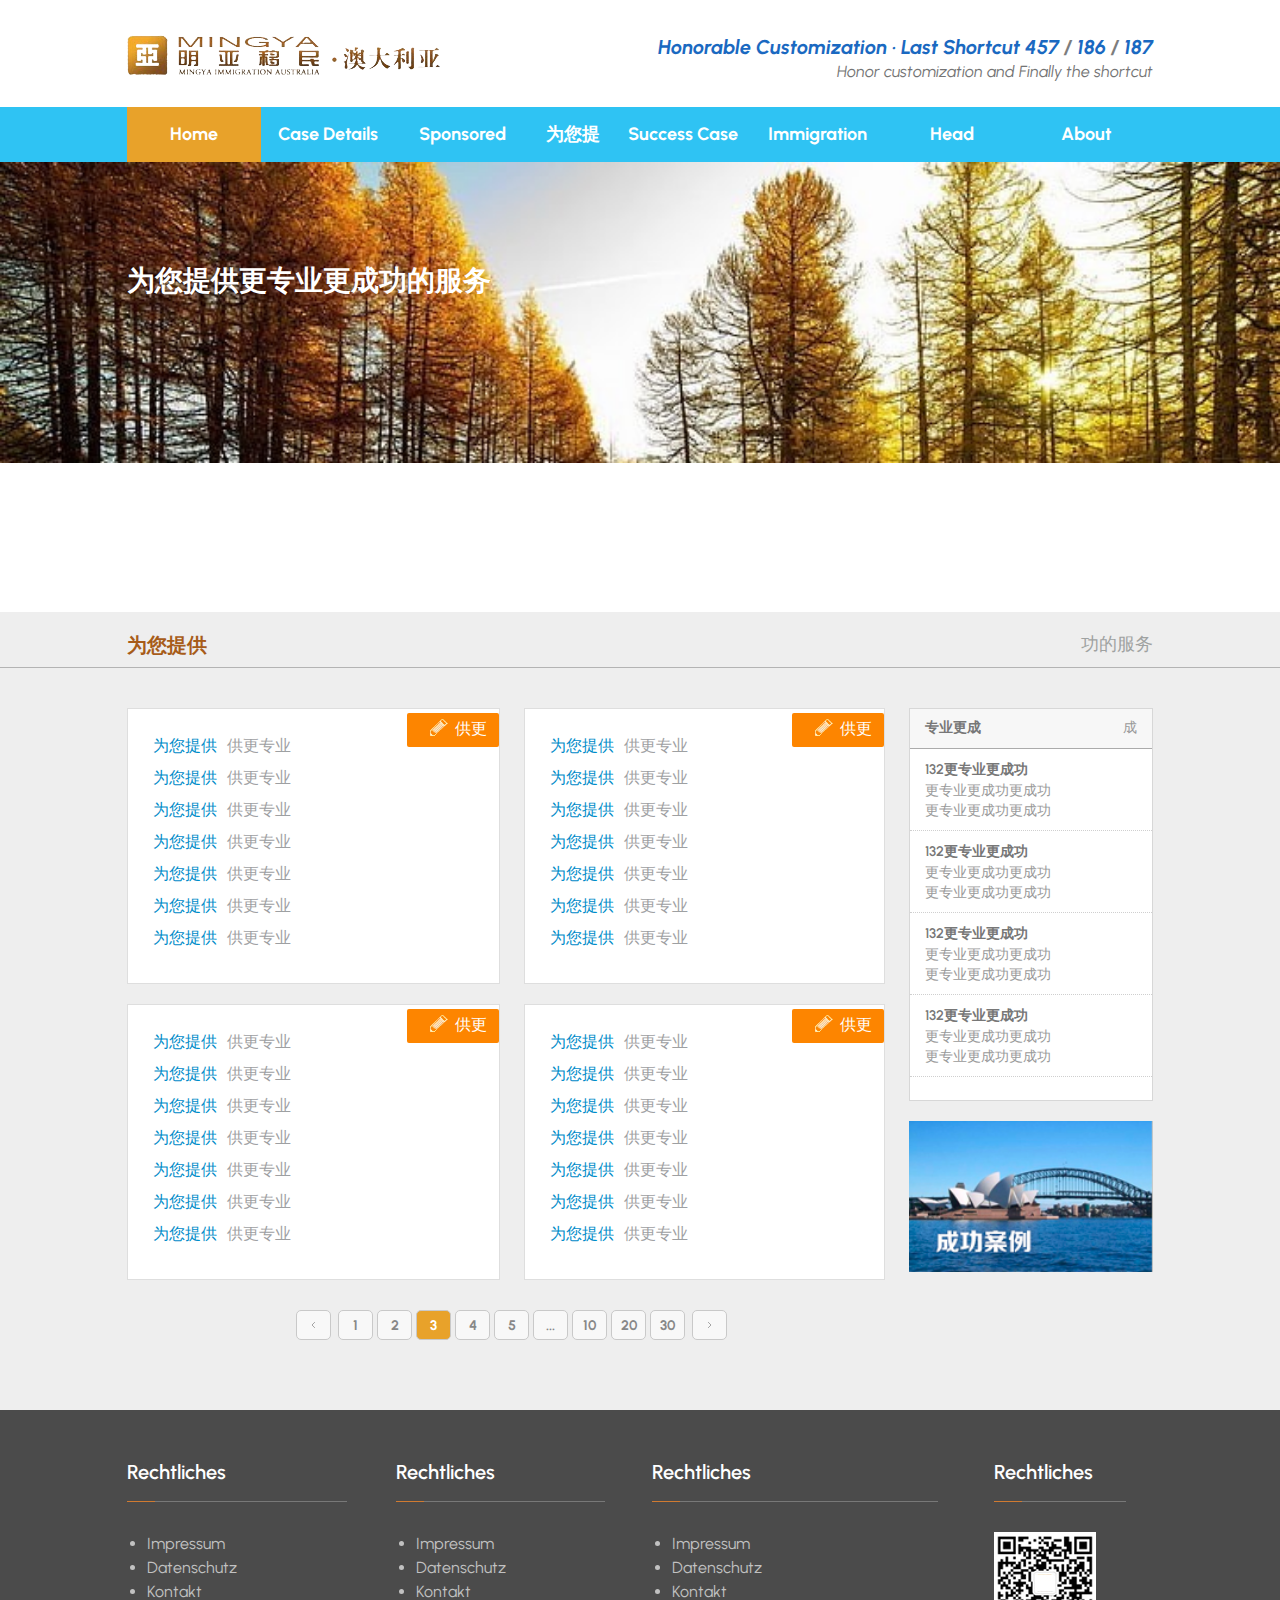
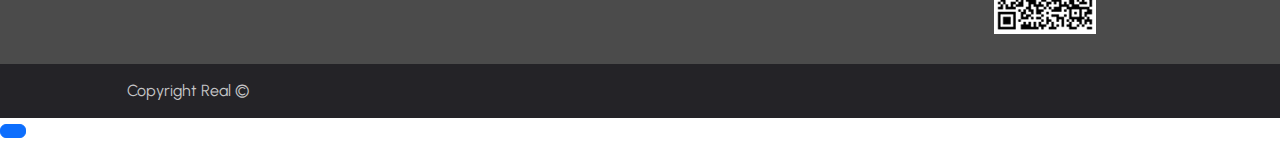
<file: index.html>
<!DOCTYPE html>
<html lang="en">
<head>
    <meta charset="UTF-8">
    <meta name="viewport" content="width=device-width, initial-scale=1.0">
    <title>MINGYA</title>
    <!-- Bootstrap CSS -->
    <link rel="stylesheet" href="https://cdn.jsdelivr.net/npm/bootstrap@5.0.2/dist/css/bootstrap.min.css">
    <!-- fontawesome CSS -->
    <link rel="stylesheet" href="https://cdnjs.cloudflare.com/ajax/libs/font-awesome/5.11.2/css/all.min.css">
    <!-- owlcarousel CSS -->
    <link rel="stylesheet" href="https://cdnjs.cloudflare.com/ajax/libs/OwlCarousel2/2.3.4/assets/owl.carousel.min.css">
    <link rel="stylesheet" href="assets/css/style.css">
</head>
<body>
    <div class="wrapper">
        <div class="container">
            <div class="header">
                <div class="header-logo"><img src="assets/images/headerlogo.png" alt=""></div>
                <div class="header-text1 fst-italic">
                    <a href="#">Honorable Customization · Last Shortcut 457 <span class="text-7d7d7d">/</span> 186 <span class="text-7d7d7d">/</span> 187</a>
                    <div class="text2">Honor customization and Finally the shortcut</div>
                </div>
                <div class="vector-mb-menu-icon d-flex d-md-none">
                  <a href="javascript:void(0);" style="font-size:15px;" class="icon" onclick="myFunction()">
                    <i class="fas fa-bars" style="color: #000000;"></i>
                  </a>
                </div>
                <div class="vector-mb-menu">
                  <a href="index.html">Home</a>
                  <a href="casedetails.html">Case Details</a>
                  <a href="sponsored.html">Sponsored</a>
                  <a href="policy.html">Policy</a>
                  <a href="successcase.html">Success Case</a>
                  <a href="immigration_details.html">Immigration</a>
                  <a href="head_page.html">Head</a>
                </div>
            </div>
        </div>
        <div class="navbar-bg d-none d-md-block">
            <div class="container">
                <!-- navbar -->
            <div class="topnav" id="myTopnav">
                <a href="index.html" class="active">Home</a> 
                <a href="casedetails.html">Case Details</a>
                <a href="sponsored.html">Sponsored</a>
                <div class="dropdown">
                  <button class="dropbtn">为您提</button>
                  <div class="dropdown-content">
                    <a href="policy.html">Policy</a>
                    <a href="#">为您</a>
                    <a href="#">为您</a>
                  </div>
                </div> 
                <a href="successcase.html">Success Case</a>
                <a href="immigration_details.html">Immigration</a>
                <a href="head_page.html">Head</a>
                <a href="index.html">About</a>
                <a href="javascript:void(0);" style="font-size:15px;" class="icon" onclick="myFunction()">&#9776;</a>
            </div>
            </div>
        </div>
        <div class="section1">
            <div class="img1">
              <div class="container heading">为您提供更专业更成功的服务</div>
            </div>
        </div>
        <div class="main-content">
          <div class="section2-border">
            <div class="container">
                <div class="section2">
                    <div class="text1">为您提供</div>
                    <div class="text2">功的服务</div>
                </div>
            </div>
          </div>
          <div class="container">
            <div class="section3">
              <div class="row mx-auto w-100">
                <div class="col-lg-9 col-md-6 col-sm-6 col-12 pe-0 ps-md-0">
                  <div class="row mx-auto w-100">
                    <div class="col-lg-6 col-md-6 col-sm-6 col-12 ps-md-0">
                        <div class="box-maindiv">
                          <div class="box">
                            <div class="text1">为您提供</div>
                            <div class="text-9ea0a2">供更专业 </div>
                          </div>
                          <div class="box">
                            <div class="text1">为您提供</div>
                            <div class="text-9ea0a2">供更专业 </div>
                          </div>
                          <div class="box">
                            <div class="text1">为您提供</div>
                            <div class="text-9ea0a2">供更专业 </div>
                          </div>
                          <div class="box">
                            <div class="text1">为您提供</div>
                            <div class="text-9ea0a2">供更专业 </div>
                          </div>
                          <div class="box">
                            <div class="text1">为您提供</div>
                            <div class="text-9ea0a2">供更专业 </div>
                          </div>
                          <div class="box">
                            <div class="text1">为您提供</div>
                            <div class="text-9ea0a2">供更专业 </div>
                          </div>
                          <div class="box">
                            <div class="text1">为您提供</div>
                            <div class="text-9ea0a2">供更专业 </div>
                          </div>
                          <div class="box-fd8500" data-bs-toggle="modal" data-bs-target="#indexModal"><img src="assets/images/icon1.png"> 供更</div>
                        </div>
                    </div>
                    <div class="col-lg-6 col-md-6 col-sm-6 col-12">
                      <div class="box-maindiv">
                        <div class="box">
                          <div class="text1">为您提供</div>
                          <div class="text-9ea0a2">供更专业 </div>
                        </div>
                        <div class="box">
                          <div class="text1">为您提供</div>
                          <div class="text-9ea0a2">供更专业 </div>
                        </div>
                        <div class="box">
                          <div class="text1">为您提供</div>
                          <div class="text-9ea0a2">供更专业 </div>
                        </div>
                        <div class="box">
                          <div class="text1">为您提供</div>
                          <div class="text-9ea0a2">供更专业 </div>
                        </div>
                        <div class="box">
                          <div class="text1">为您提供</div>
                          <div class="text-9ea0a2">供更专业 </div>
                        </div>
                        <div class="box">
                          <div class="text1">为您提供</div>
                          <div class="text-9ea0a2">供更专业 </div>
                        </div>
                        <div class="box">
                          <div class="text1">为您提供</div>
                          <div class="text-9ea0a2">供更专业 </div>
                        </div>
                        <div class="box-fd8500" data-bs-toggle="modal" data-bs-target="#indexModal"><img src="assets/images/icon1.png"> 供更</div>
                      </div>
                    </div>
                    <div class="col-lg-6 col-md-6 col-sm-6 col-12 ps-md-0">
                      <div class="box-maindiv">
                        <div class="box">
                          <div class="text1">为您提供</div>
                          <div class="text-9ea0a2">供更专业 </div>
                        </div>
                        <div class="box">
                          <div class="text1">为您提供</div>
                          <div class="text-9ea0a2">供更专业 </div>
                        </div>
                        <div class="box">
                          <div class="text1">为您提供</div>
                          <div class="text-9ea0a2">供更专业 </div>
                        </div>
                        <div class="box">
                          <div class="text1">为您提供</div>
                          <div class="text-9ea0a2">供更专业 </div>
                        </div>
                        <div class="box">
                          <div class="text1">为您提供</div>
                          <div class="text-9ea0a2">供更专业 </div>
                        </div>
                        <div class="box">
                          <div class="text1">为您提供</div>
                          <div class="text-9ea0a2">供更专业 </div>
                        </div>
                        <div class="box">
                          <div class="text1">为您提供</div>
                          <div class="text-9ea0a2">供更专业 </div>
                        </div>
                        <div class="box-fd8500" data-bs-toggle="modal" data-bs-target="#indexModal"><img src="assets/images/icon1.png"> 供更</div>
                      </div>
                    </div>
                    <div class="col-lg-6 col-md-6 col-sm-6 col-12">
                      <div class="box-maindiv">
                        <div class="box">
                          <div class="text1">为您提供</div>
                          <div class="text-9ea0a2">供更专业 </div>
                        </div>
                        <div class="box">
                          <div class="text1">为您提供</div>
                          <div class="text-9ea0a2">供更专业 </div>
                        </div>
                        <div class="box">
                          <div class="text1">为您提供</div>
                          <div class="text-9ea0a2">供更专业 </div>
                        </div>
                        <div class="box">
                          <div class="text1">为您提供</div>
                          <div class="text-9ea0a2">供更专业 </div>
                        </div>
                        <div class="box">
                          <div class="text1">为您提供</div>
                          <div class="text-9ea0a2">供更专业 </div>
                        </div>
                        <div class="box">
                          <div class="text1">为您提供</div>
                          <div class="text-9ea0a2">供更专业 </div>
                        </div>
                        <div class="box">
                          <div class="text1">为您提供</div>
                          <div class="text-9ea0a2">供更专业 </div>
                        </div>
                        <div class="box-fd8500" data-bs-toggle="modal" data-bs-target="#indexModal"><img src="assets/images/icon1.png"> 供更</div>
                      </div>
                    </div>
                </div>
                <div class="d-none d-md-block">
                  <div class="pagination">
                    <button class="btn">
                      <svg
                        xmlns="http://www.w3.org/2000/svg"
                        class="btn--icon"
                        fill="none"
                        viewBox="0 0 24 24"
                        stroke="currentColor"
                        stroke-width="2"
                      >
                        <path
                          stroke-linecap="round"
                          stroke-linejoin="round"
                          d="M15 19l-7-7 7-7"
                        />
                      </svg>
                    </button>
                    <div class="pages">
                      <a class="page">1</a>
                      <a class="page">2</a>
                      <a class="page active">3</a>
                      <a class="page">4</a>
                      <a class="page">5</a>
                      <a class="page">...</a>
                      <a class="page">10</a>
                      <a class="page">20</a>
                      <a class="page">30</a>
                    </div>
                    <button class="btn">
                      <svg
                        xmlns="http://www.w3.org/2000/svg" class="btn--icon" fill="none" viewBox="0 0 24 24" stroke="currentColor" stroke-width="2">
                        <path stroke-linecap="round" stroke-linejoin="round" d="M9 5l7 7-7 7" />
                      </svg>
                    </button>
                  </div>
                </div>
                <div class="d-block d-md-none">
                  <div class="pagination pb-4">
                    <button class="btn">
                      <svg
                        xmlns="http://www.w3.org/2000/svg"
                        class="btn--icon"
                        fill="none"
                        viewBox="0 0 24 24"
                        stroke="currentColor"
                        stroke-width="2"
                      >
                        <path
                          stroke-linecap="round"
                          stroke-linejoin="round"
                          d="M15 19l-7-7 7-7"
                        />
                      </svg>
                    </button>
                    <div class="pages">
                      <a class="page">1</a>
                      <a class="page">2</a>
                      <a class="page active">3</a>
                      <a class="page">5</a>
                      <a class="page">...</a>
                      <a class="page">30</a>
                    </div>
                    <button class="btn">
                      <svg
                        xmlns="http://www.w3.org/2000/svg" class="btn--icon" fill="none" viewBox="0 0 24 24" stroke="currentColor" stroke-width="2">
                        <path stroke-linecap="round" stroke-linejoin="round" d="M9 5l7 7-7 7" />
                      </svg>
                    </button>
                  </div>
                </div>
                </div>
                <div class="col-lg-3 col-md-6 col-sm-6 col-12 pe-0">
                    <div class="right-section">
                      <div class="right-head pt-2">
                        <div class="right-div">
                            <div class="text1">专业更成</div>
                            <div class="text2">成</div>
                        </div>
                      </div>
                      <div class="right-heading">
                        <div class="right-head-two">
                          <div class="right-div"><div class="text1">132更专业更成功</div></div>
                          <div class="right-div"><div class="text2">更专业更成功更成功</div></div>
                          <div class="right-div"><div class="text2">更专业更成功更成功</div></div>
                        </div>
                        <div class="right-head-two">
                          <div class="right-div"><div class="text1">132更专业更成功</div></div>
                          <div class="right-div"><div class="text2">更专业更成功更成功</div></div>
                          <div class="right-div"><div class="text2">更专业更成功更成功</div></div>
                        </div>
                        <div class="right-head-two">
                          <div class="right-div"><div class="text1">132更专业更成功</div></div>
                          <div class="right-div"><div class="text2">更专业更成功更成功</div></div>
                          <div class="right-div"><div class="text2">更专业更成功更成功</div></div>
                        </div>
                        <div class="right-head-two">
                          <div class="right-div"><div class="text1">132更专业更成功</div></div>
                          <div class="right-div"><div class="text2">更专业更成功更成功</div></div>
                          <div class="right-div"><div class="text2">更专业更成功更成功</div></div>
                        </div>
                      </div>
                    </div>
                    <div class="index-img3"><img src="assets/images/img3.png" class="w-100"></div>
                </div>
              </div>
            </div>
          </div>
        </div>
        <div class="footer-section">
            <div class="container">
              <div class="row w-100 mx-auto">
                <div class="col-lg-3 col-md-6 col-sm-12 col-12 ps-md-0">
                    <div class="st-footer-widget">
                      <h2 class="footer-title">Rechtliches</h2>
                      <ul class="ul-style">
                        <li><a href="#" target="_blank">Impressum</a></li>
                        <li><a href="#" target="_blank">Datenschutz</a></li>
                        <li><a href="#">Kontakt</a></li>
                      </ul>
                    </div>
                </div>
                <div class="col-lg-3 col-md-6 col-sm-12 col-12">
                    <div class="st-footer-widget">
                        <h2 class="footer-title">Rechtliches</h2>
                        <ul class="ul-style">
                          <li><a href="#" target="_blank">Impressum</a></li>
                          <li><a href="#" target="_blank">Datenschutz</a></li>
                          <li><a href="#">Kontakt</a></li>
                        </ul>
                    </div>
                </div>
                <div class="col-lg-4 col-md-6 col-sm-12 col-12">
                    <div class="st-footer-widget">
                        <h2 class="footer-title">Rechtliches</h2>
                        <ul class="ul-style">
                          <li><a href="#" target="_blank">Impressum</a></li>
                          <li><a href="#" target="_blank">Datenschutz</a></li>
                          <li><a href="#">Kontakt</a></li>
                        </ul>
                    </div>
                </div>
                <div class="col-lg-2 col-md-6 col-sm-12 col-12">
                    <div class="st-footer-widget">
                        <h2 class="footer-title">Rechtliches</h2>
                        <img src="assets/images/scan-img.png" alt="">
                    </div>
                </div>
              </div>
            </div>
        </div>
        <div class="copy-right">
          <div class="container">
              <div class="text1">Copyright Real &#169;</div>
          </div>
        </div>
    </div>
    <!-- Button trigger modal -->
    <button type="button" class="btn btn-primary" data-bs-toggle="modal" data-bs-target="#exampleModal">
      <!-- Launch demo modal -->
    </button>
    <!-- Modal -->
    <div class="modal fade" id="indexModal" tabindex="-1" aria-labelledby="exampleModalLabel" aria-hidden="true">
      <div class="modal-dialog">
        <div class="modal-content">
          <div class="modal-header">
            <h5 class="modal-title text-center" id="exampleModalLabel">为您提供为您提供</h5>
            <button type="button" class="btn-close" data-bs-dismiss="modal" aria-label="Close"></button>
          </div>
          <div class="modal-body">
            <form action="" class="model-form">
                <div class="row mx-auto w-100 align-items-end">
                    <div class="col-3">
                      <label for="">Name <span>*</span></label>
                      <input type="text" name="" id="" class="form-control" required>
                      <label for="" class="pt-1">First</label>
                    </div>
                    <div class="col-3 ps-0">
                      <input type="text" name="" id="" class="form-control" required>
                      <label for="" class="pt-1">Last</label>
                    </div>
                    <div class="col-8 pb-2 pt-2">
                      <label for="">Email <span>*</span></label>
                      <input type="email" name="" id="" class="form-control" required>
                    </div>
                    <div class="col-8 pb-2">
                      <label for="">Phone <span>*</span></label>
                      <input type="text" name="" id="" class="form-control">
                    </div>
                    <div class="col-8 pb-2">
                      <label for="">Occupation <span>*</span></label>
                      <input type="text" name="" id="" class="form-control">
                    </div>
                    <div class="col-12 pb-2">
                      <label for="">Notes <span>*</span></label> <br>
                      <textarea name="" id="" rows="4" class="form-control"></textarea>
                    </div>
                    <div class="col-12 pb-2">
                      <label for="">Time <span>*</span></label>
                      <div class="flex-time">
                        <div>
                          <input type="text" name="" id="" class="form-control time">
                          <div class="">HH</div>
                        </div> :
                        <div>
                          <input type="text" name="" id="" class="form-control time">
                          <div class="">MM</div>
                        </div> :
                        <div>
                          <input type="text" name="" id="" class="form-control time">
                          <div class="">SS</div>
                        </div> 
                        <div>
                        <div class="btn-group motdel-group">
                          <button type="button" class="btn">AM</button>
                          <button type="button" class="btn dropdown-toggle dropdown-toggle-split" data-bs-toggle="dropdown" aria-expanded="false">
                            <span class="visually-hidden">Toggle Dropdown</span>
                          </button>
                          <ul class="dropdown-menu">
                            <li><a class="dropdown-item" href="#">AM</a></li>
                            <li><a class="dropdown-item" href="#">PM</a></li>
                          </ul>
                        </div>
                        <div class="">AM/PM</div>
                        </div>
                      </div>
                    </div>
                </div>
                <div class="modal-footer">
                  <button type="submit" class="btn">Save changes</button>
                </div>
            </form>
          </div>
        </div>
      </div>
    </div>
    <!-- Jquery CDN -->
    <script src="https://cdnjs.cloudflare.com/ajax/libs/jquery/3.4.1/jquery.min.js"></script>
    <!-- Bootstrap JS -->
    <script src="https://cdn.jsdelivr.net/npm/bootstrap@5.0.2/dist/js/bootstrap.bundle.min.js"></script>
    <!-- owlcarousel JS -->
    <script src="https://cdnjs.cloudflare.com/ajax/libs/OwlCarousel2/2.3.4/owl.carousel.min.js"></script>
    <script src="assets/js/script.js"></script>
</body>
</html>
</file>
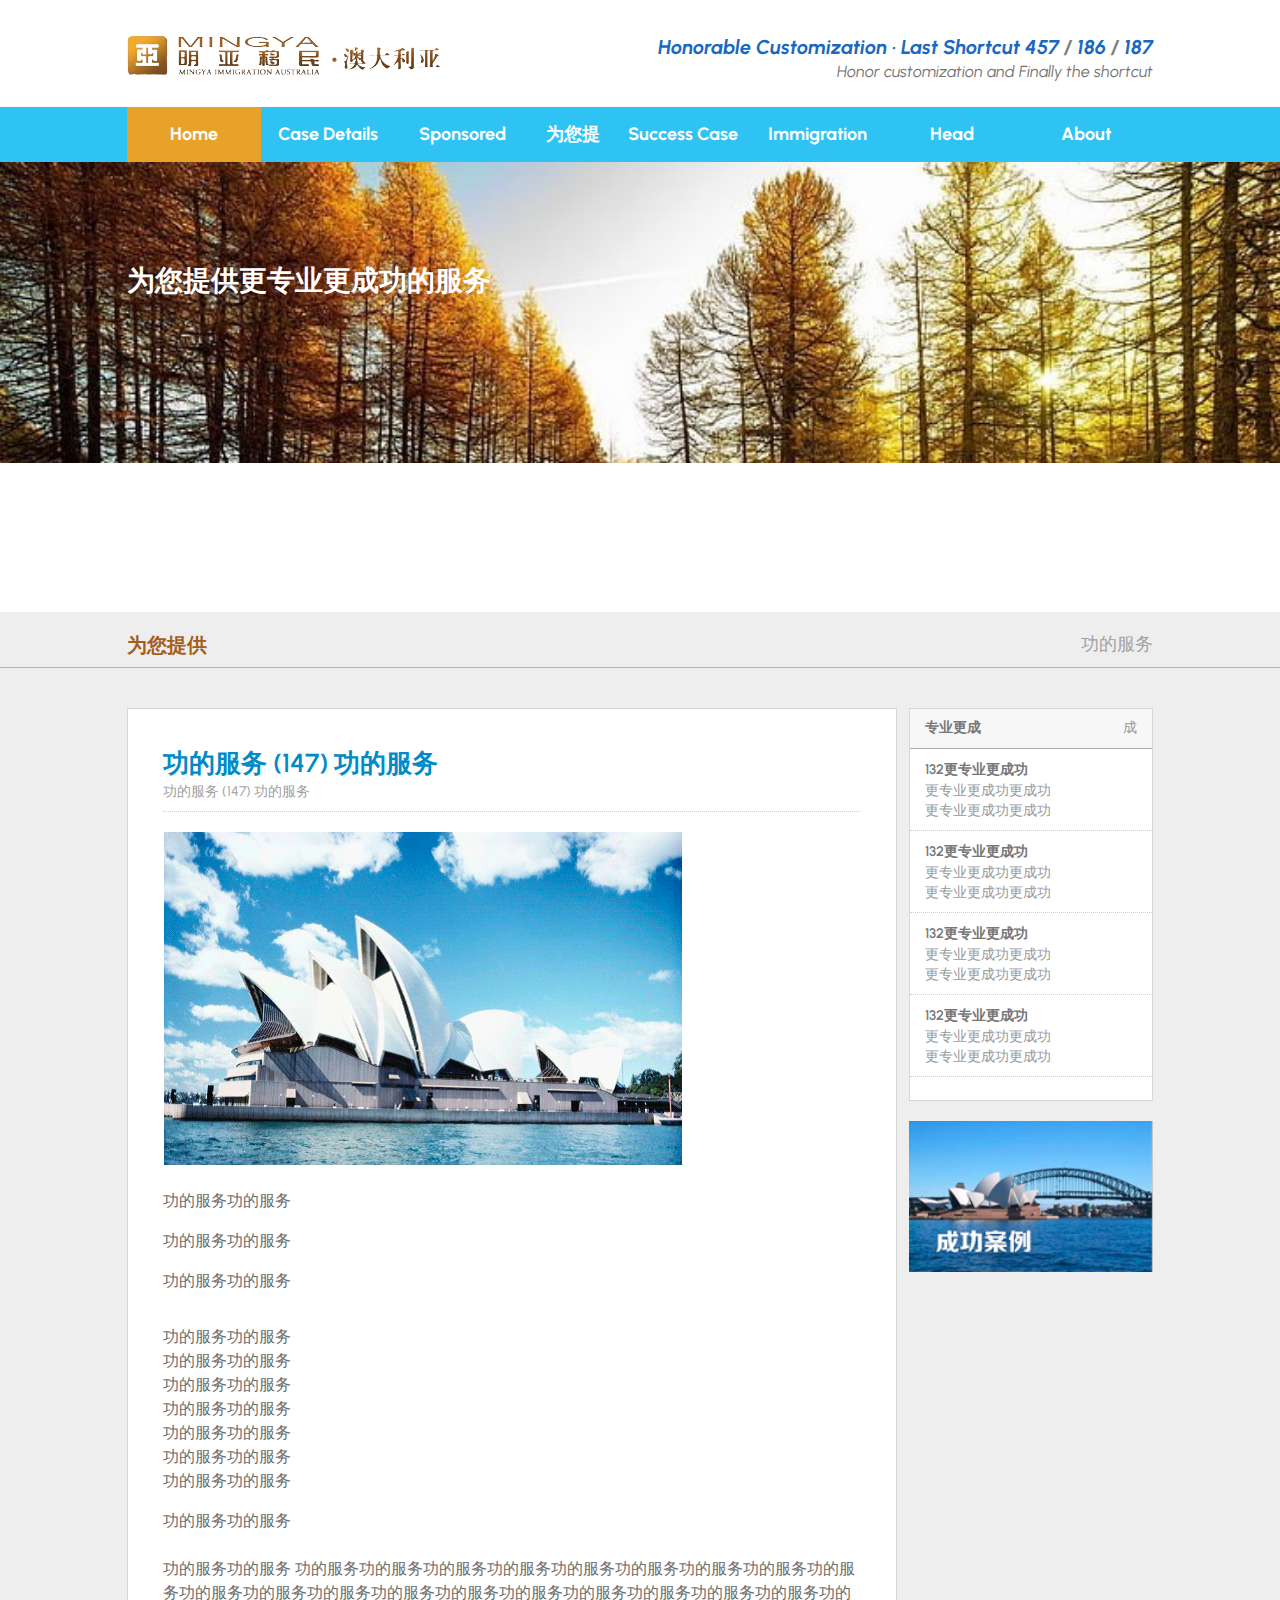
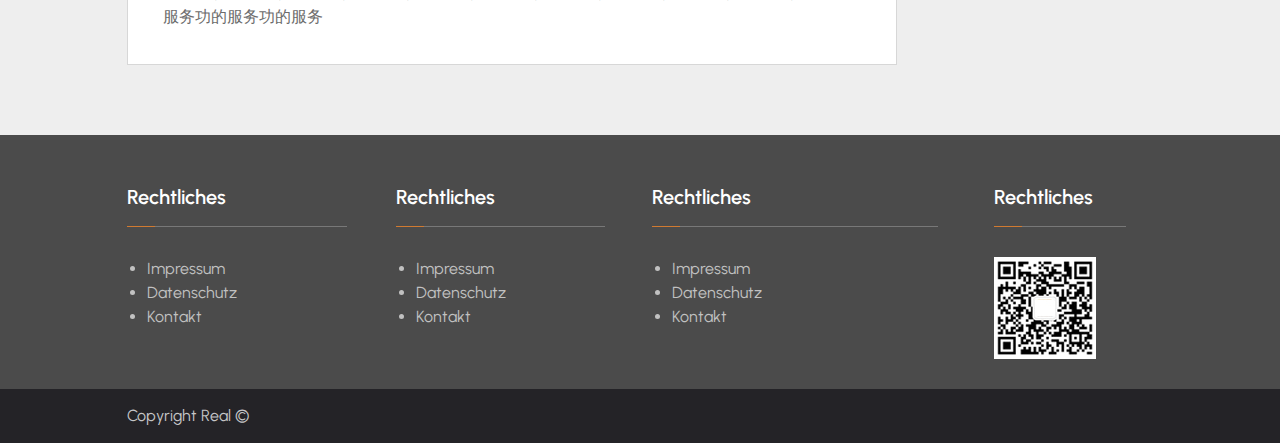
<file: casedetails.html>
<!DOCTYPE html>
<html lang="en">
<head>
    <meta charset="UTF-8">
    <meta name="viewport" content="width=device-width, initial-scale=1.0">
    <title>Success Case Details</title>
    <!-- Bootstrap CSS -->
    <link rel="stylesheet" href="https://cdn.jsdelivr.net/npm/bootstrap@5.0.2/dist/css/bootstrap.min.css">
    <!-- fontawesome CSS -->
    <link rel="stylesheet" href="https://cdnjs.cloudflare.com/ajax/libs/font-awesome/5.11.2/css/all.min.css">
    <!-- owlcarousel CSS -->
    <link rel="stylesheet" href="https://cdnjs.cloudflare.com/ajax/libs/OwlCarousel2/2.3.4/assets/owl.carousel.min.css">
    <link rel="stylesheet" href="assets/css/style.css">
</head>
<body>
    <div class="wrapper">
      <div class="container">
        <div class="header">
            <div class="header-logo"><img src="assets/images/headerlogo.png" alt=""></div>
            <div class="header-text1 fst-italic">
                <a href="#">Honorable Customization · Last Shortcut 457 <span class="text-7d7d7d">/</span> 186 <span class="text-7d7d7d">/</span> 187</a>
                <div class="text2">Honor customization and Finally the shortcut</div>
            </div>
            <div class="vector-mb-menu-icon d-flex d-md-none">
              <a href="javascript:void(0);" style="font-size:15px;" class="icon" onclick="myFunction()">
                <i class="fas fa-bars" style="color: #000000;"></i>
              </a>
            </div>
            <div class="vector-mb-menu">
              <a href="index.html">Home</a>
              <a href="casedetails.html">Case Details</a>
              <a href="sponsored.html">Sponsored</a>
              <a href="policy.html">Policy</a>
              <a href="successcase.html">Success Case</a>
              <a href="immigration_details.html">Immigration</a>
              <a href="head_page.html">Head</a>
            </div>
        </div>
    </div>
    <div class="navbar-bg d-none d-md-block">
        <div class="container">
            <!-- navbar -->
        <div class="topnav" id="myTopnav">
            <a href="index.html" class="active">Home</a> 
            <a href="casedetails.html">Case Details</a>
            <a href="sponsored.html">Sponsored</a>
            <div class="dropdown">
              <button class="dropbtn">为您提</button>
              <div class="dropdown-content">
                <a href="policy.html">Policy</a>
                <a href="#">为您</a>
                <a href="#">为您</a>
              </div>
            </div> 
            <a href="successcase.html">Success Case</a>
            <a href="immigration_details.html">Immigration</a>
            <a href="head_page.html">Head</a>
            <a href="index.html">About</a>
            <a href="javascript:void(0);" style="font-size:15px;" class="icon" onclick="myFunction()">&#9776;</a>
        </div>
        </div>
    </div>
        <div class="section1">
            <div class="img1">
                <div class="container heading">为您提供更专业更成功的服务</div>
            </div>
        </div>
        <div class="main-content">
          <div class="section2-border">
            <div class="container">
                <div class="section2">
                    <div class="text1">为您提供</div>
                    <div class="text2">功的服务</div>
                </div>
            </div>
          </div>
          <div class="container">
            <div class="section3">
              <div class="row mx-auto w-100">
                <div class="col-lg-9 col-md-6 col-sm-6 col-12 pe-0 ps-md-0">
                  <div class="case-details-border">
                    <div class="case-details">
                      <div class="sponsor-text1">功的服务 (147) 功的服务</div>
                      <div class="case-details-text2">功的服务 (147) 功的服务</div>
                  </div>
                  <div class="case-details-img"><img src="assets/images/case_details_img.png" alt=""></div>
                  <div class="case-details-heading pb-3 pt-4">功的服务功的服务</div>
                  <div class="case-details-heading pb-3">功的服务功的服务</div>
                  <div class="case-details-heading pb-3">功的服务功的服务</div>
                  <div class="case-details-heading pt-3">功的服务功的服务</div>
                  <div class="case-details-heading">功的服务功的服务</div>
                  <div class="case-details-heading">功的服务功的服务</div>
                  <div class="case-details-heading">功的服务功的服务</div>
                  <div class="case-details-heading">功的服务功的服务</div>
                  <div class="case-details-heading">功的服务功的服务</div>
                  <div class="case-details-heading">功的服务功的服务</div>
                  <div class="case-details-heading py-3">功的服务功的服务</div>
                  <div class="case-details-heading pt-2"> 功的服务功的服务 功的服务功的服务功的服务功的服务功的服务功的服务功的服务功的服务功的服务功的服务功的服务功的服务功的服务功的服务功的服务功的服务功的服务功的服务功的服务功的服务功的服务功的服务</div>
                  </div>
                </div>
                <div class="col-lg-3 col-md-6 col-sm-6 col-12 pe-0">
                    <div class="right-section">
                      <div class="right-head pt-2">
                        <div class="right-div">
                            <div class="text1">专业更成</div>
                            <div class="text2">成</div>
                        </div>
                      </div>
                      <div class="right-heading">
                        <div class="right-head-two">
                          <div class="right-div"><div class="text1">132更专业更成功</div></div>
                          <div class="right-div"><div class="text2">更专业更成功更成功</div></div>
                          <div class="right-div"><div class="text2">更专业更成功更成功</div></div>
                        </div>
                        <div class="right-head-two">
                          <div class="right-div"><div class="text1">132更专业更成功</div></div>
                          <div class="right-div"><div class="text2">更专业更成功更成功</div></div>
                          <div class="right-div"><div class="text2">更专业更成功更成功</div></div>
                        </div>
                        <div class="right-head-two">
                          <div class="right-div"><div class="text1">132更专业更成功</div></div>
                          <div class="right-div"><div class="text2">更专业更成功更成功</div></div>
                          <div class="right-div"><div class="text2">更专业更成功更成功</div></div>
                        </div>
                        <div class="right-head-two">
                          <div class="right-div"><div class="text1">132更专业更成功</div></div>
                          <div class="right-div"><div class="text2">更专业更成功更成功</div></div>
                          <div class="right-div"><div class="text2">更专业更成功更成功</div></div>
                        </div>
                      </div>
                    </div>
                    <div class="index-img3"><img src="assets/images/img3.png" class="w-100"></div>
                </div>
              </div>
            </div>
          </div>
        </div>
        <div class="footer-section">
            <div class="container">
              <div class="row w-100 mx-auto">
                <div class="col-lg-3 col-md-6 col-sm-12 col-12 ps-md-0">
                    <div class="st-footer-widget">
                      <h2 class="footer-title">Rechtliches</h2>
                      <ul class="ul-style">
                        <li><a href="#" target="_blank">Impressum</a></li>
                        <li><a href="#" target="_blank">Datenschutz</a></li>
                        <li><a href="#">Kontakt</a></li>
                      </ul>
                    </div>
                </div>
                <div class="col-lg-3 col-md-6 col-sm-12 col-12">
                    <div class="st-footer-widget">
                        <h2 class="footer-title">Rechtliches</h2>
                        <ul class="ul-style">
                          <li><a href="#" target="_blank">Impressum</a></li>
                          <li><a href="#" target="_blank">Datenschutz</a></li>
                          <li><a href="#">Kontakt</a></li>
                        </ul>
                    </div>
                </div>
                <div class="col-lg-4 col-md-6 col-sm-12 col-12">
                    <div class="st-footer-widget">
                        <h2 class="footer-title">Rechtliches</h2>
                        <ul class="ul-style">
                          <li><a href="#" target="_blank">Impressum</a></li>
                          <li><a href="#" target="_blank">Datenschutz</a></li>
                          <li><a href="#">Kontakt</a></li>
                        </ul>
                    </div>
                </div>
                <div class="col-lg-2 col-md-6 col-sm-12 col-12">
                    <div class="st-footer-widget">
                        <h2 class="footer-title">Rechtliches</h2>
                        <img src="assets/images/scan-img.png" alt="">
                    </div>
                </div>
              </div>
            </div>
        </div>
        <div class="copy-right">
          <div class="container">
              <div class="text1">Copyright Real &#169;</div>
          </div>
        </div>
    </div>

    <!-- Jquery CDN -->
    <script src="https://cdnjs.cloudflare.com/ajax/libs/jquery/3.4.1/jquery.min.js"></script>
    <!-- Bootstrap JS -->
    <script src="https://cdn.jsdelivr.net/npm/bootstrap@5.0.2/dist/js/bootstrap.bundle.min.js"></script>
    <!-- owlcarousel JS -->
    <script src="https://cdnjs.cloudflare.com/ajax/libs/OwlCarousel2/2.3.4/owl.carousel.min.js"></script>
    <script src="assets/js/script.js"></script>
</body>
</html>
</file>
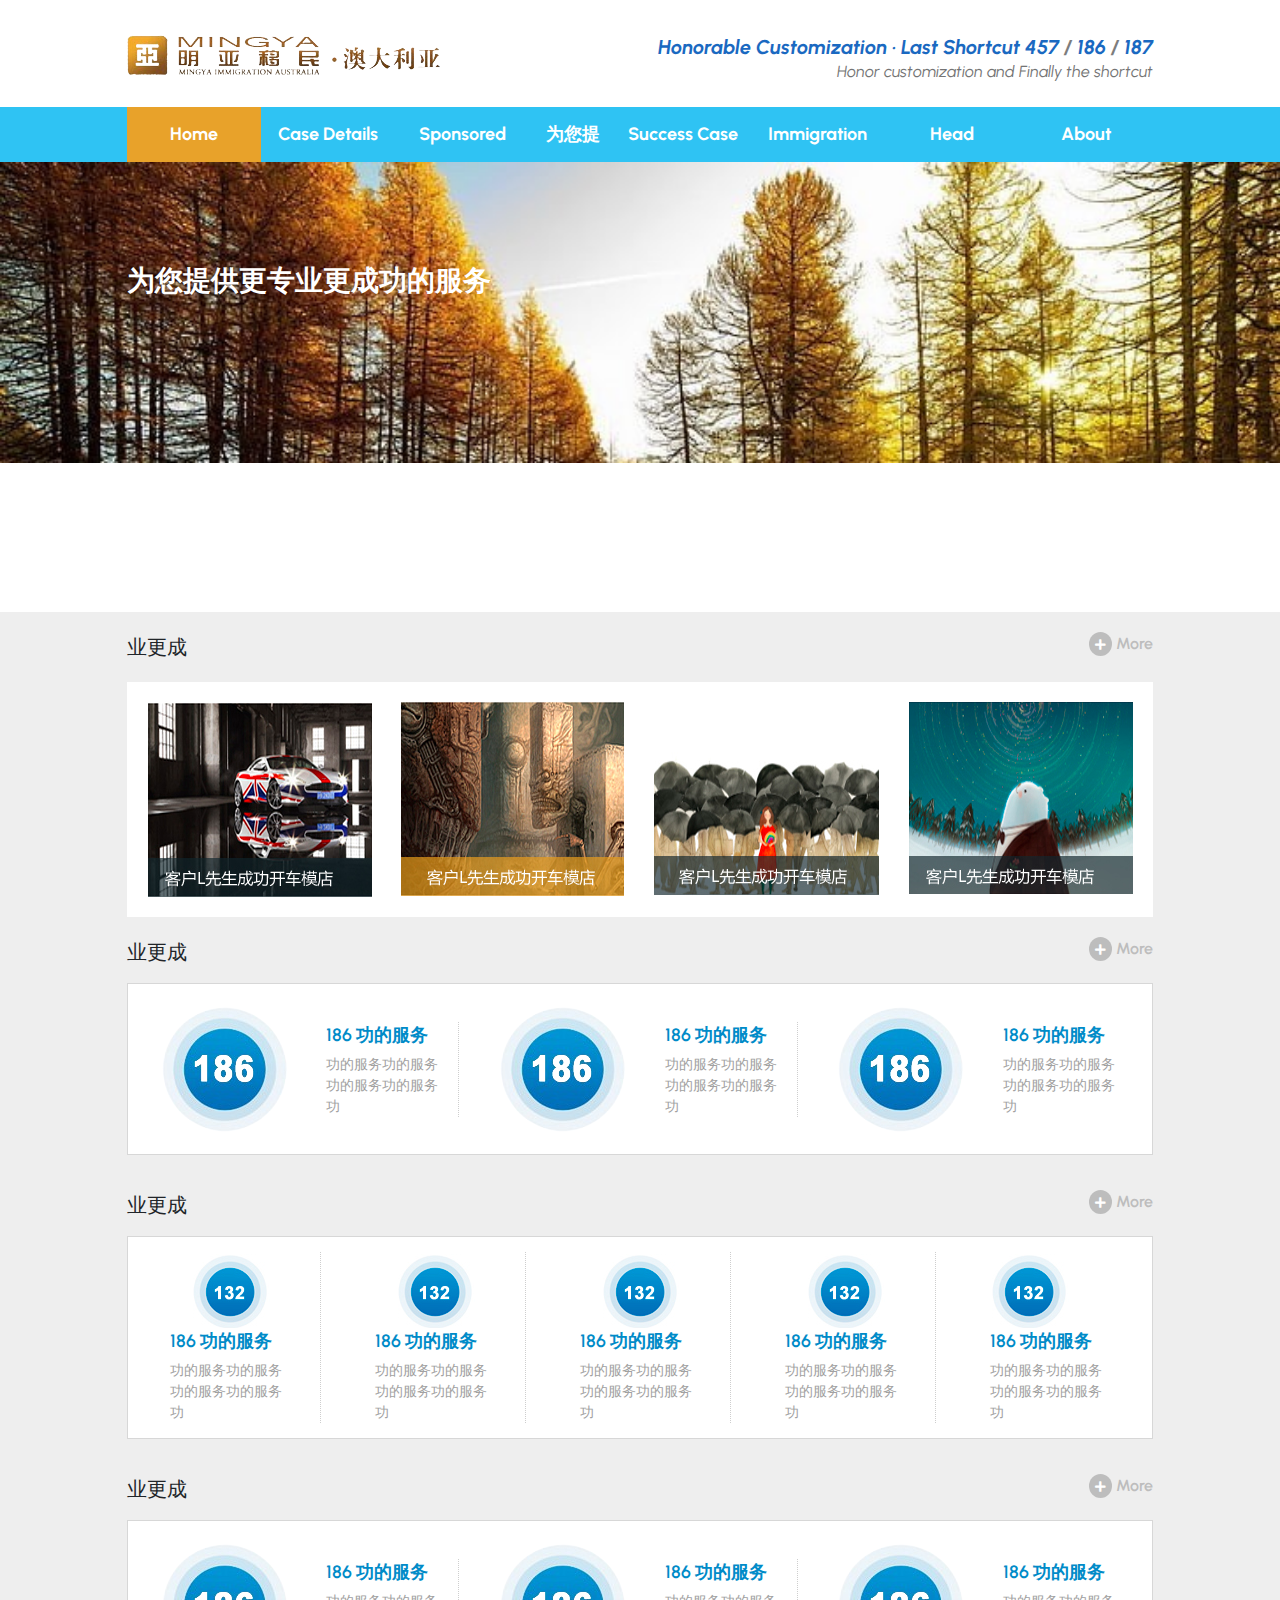
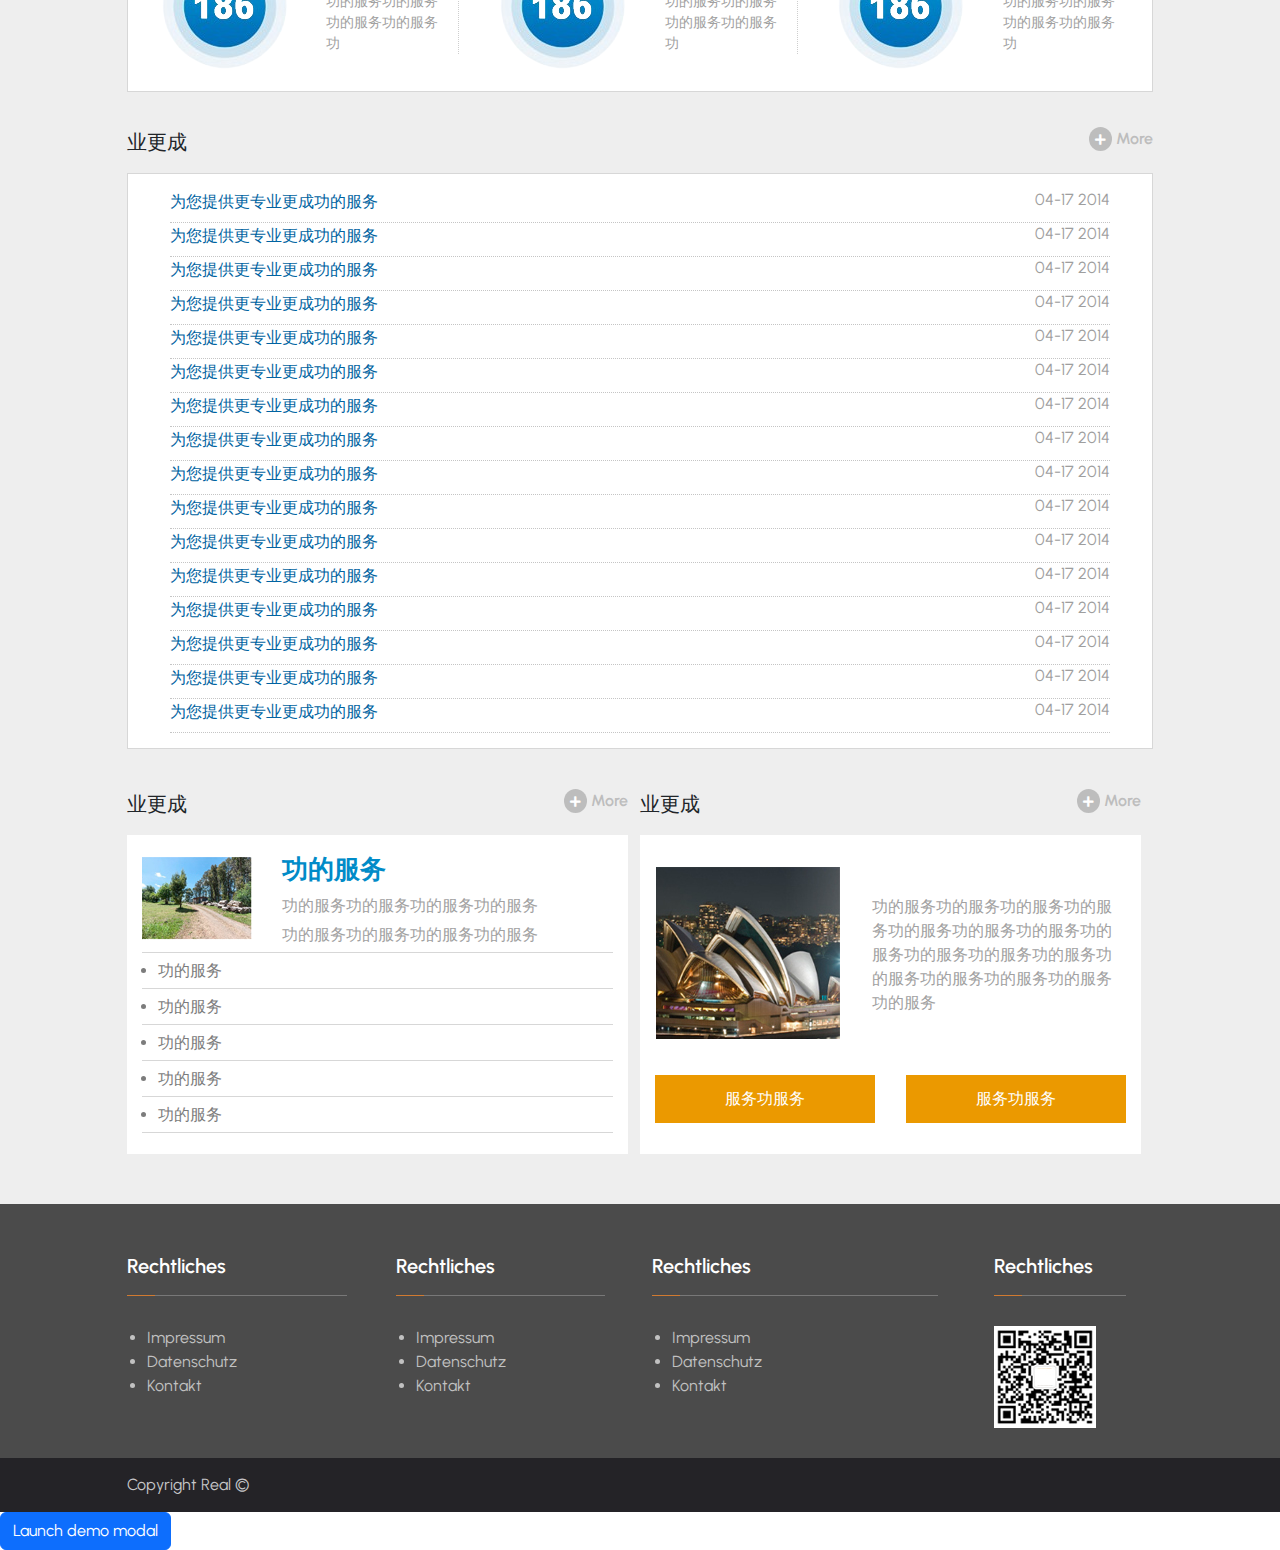
<file: head_page.html>
<!DOCTYPE html>
<html lang="en">
<head>
    <meta charset="UTF-8">
    <meta name="viewport" content="width=device-width, initial-scale=1.0">
    <title>Head Page</title>
    <!-- Bootstrap CSS -->
    <link rel="stylesheet" href="https://cdn.jsdelivr.net/npm/bootstrap@5.0.2/dist/css/bootstrap.min.css">
    <!-- fontawesome CSS -->
    <link rel="stylesheet" href="https://cdnjs.cloudflare.com/ajax/libs/font-awesome/5.11.2/css/all.min.css">
    <!-- owlcarousel CSS -->
    <link rel="stylesheet" href="https://cdnjs.cloudflare.com/ajax/libs/OwlCarousel2/2.3.4/assets/owl.carousel.min.css">
    <link rel="stylesheet" href="assets/css/style.css">
</head>
<body>
    <div class="wrapper">
      <div class="container">
            <div class="header">
                <div class="header-logo"><img src="assets/images/headerlogo.png" alt=""></div>
                <div class="header-text1 fst-italic">
                    <a href="#">Honorable Customization · Last Shortcut 457 <span class="text-7d7d7d">/</span> 186 <span class="text-7d7d7d">/</span> 187</a>
                    <div class="text2">Honor customization and Finally the shortcut</div>
                </div>
                <div class="vector-mb-menu-icon d-flex d-md-none">
                  <a href="javascript:void(0);" style="font-size:15px;" class="icon" onclick="myFunction()">
                    <i class="fas fa-bars" style="color: #000000;"></i>
                  </a>
                </div>
                <div class="vector-mb-menu">
                  <a href="index.html">Home</a>
                  <a href="casedetails.html">Case Details</a>
                  <a href="sponsored.html">Sponsored</a>
                  <a href="policy.html">Policy</a>
                  <a href="successcase.html">Success Case</a>
                  <a href="immigration_details.html">Immigration</a>
                  <a href="head_page.html">Head</a>
                </div>
            </div>
        </div>
        <div class="navbar-bg d-none d-md-block">
            <div class="container">
                <!-- navbar -->
            <div class="topnav" id="myTopnav">
                <a href="index.html" class="active">Home</a> 
                <a href="casedetails.html">Case Details</a>
                <a href="sponsored.html">Sponsored</a>
                <div class="dropdown">
                  <button class="dropbtn">为您提</button>
                  <div class="dropdown-content">
                    <a href="policy.html">Policy</a>
                    <a href="#">为您</a>
                    <a href="#">为您</a>
                  </div>
                </div> 
                <a href="successcase.html">Success Case</a>
                <a href="immigration_details.html">Immigration</a>
                <a href="head_page.html">Head</a>
                <a href="index.html">About</a>
                <a href="javascript:void(0);" style="font-size:15px;" class="icon" onclick="myFunction()">&#9776;</a>
            </div>
            </div>
        </div>
        <div class="section1">
            <div class="img1">
              <div class="container heading">为您提供更专业更成功的服务</div>
            </div>
        </div>
        <div class="main-content">
          <div class="container">
              <div class="head_page_heading">
                <div class="text-6f6f6f">业更成</div>
                <div class="more-plus-head">
                  <div class="more-plus">
                    <a href="#"><i class="fas fa-plus" style="color: #ffffff; font-size: 12px;"></i></a>
                  </div>
                  <span> More</span>
                </div>
              </div>
              <div class="head_section1">
                <div class="head_page_seciton1"><img src="assets/images/head_page/img1.png" alt=""></div>
                <div class="head_page_seciton1"><img src="assets/images/head_page/img2.png" alt=""></div>
                <div class="head_page_seciton1"><img src="assets/images/head_page/img3.png" alt=""></div>
                <div class="head_page_seciton1"><img src="assets/images/head_page/img4.png" alt=""></div>
              </div>
              <div class="head_page_heading">
                <div class="text-6f6f6f">业更成</div>
                <div class="more-plus-head">
                  <div class="more-plus">
                    <a href="#"><i class="fas fa-plus" style="color: #ffffff; font-size: 12px;"></i></a>
                  </div>
                  <span> More</span>
                </div>
              </div>
              <div class="sponsor-head head_page mt-3 justify-content-around">
                <div class="sponsored-maindiv">
                    <div><img src="assets/images/sponsored.png" alt=""></div>
                </div>
                <div class="head_page_section2">
                  <div class="head_section2_text1">186 功的服务</div>
                  <div class="head_section2_text2">功的服务功的服务功的服务功的服务功</div>
                </div>
                <div class="sponsored-maindiv">
                  <div  class="ms-2"><img src="assets/images/sponsored.png" alt=""></div>
                </div>
                <div class="head_page_section2">
                  <div class="head_section2_text1">186 功的服务</div>
                  <div class="head_section2_text2">功的服务功的服务功的服务功的服务功</div>
                </div>
                <div class="sponsored-maindiv">
                  <div  class="ms-2"><img src="assets/images/sponsored.png" alt=""></div>
                </div>
                <div>
                  <div class="head_section2_text1">186 功的服务</div>
                  <div class="head_section2_text2">功的服务功的服务功的服务功的服务功</div>
                </div>
              </div>
              <div class="head_page_heading">
                <div class="text-6f6f6f">业更成</div>
                <div class="more-plus-head">
                  <div class="more-plus">
                    <a href="#"><i class="fas fa-plus" style="color: #ffffff; font-size: 12px;"></i></a>
                  </div>
                  <span> More</span>
                </div>
              </div>
              <div class="sponsor-head head_page mt-3 justify-content-around">
                <div class="sponsored-maindiv head_page_section3">
                    <div><img src="assets/images/head_page/img5.png" alt=""></div>
                    <div class="">
                      <div class="head_section2_text1">186 功的服务</div>
                      <div class="head_section2_text2">功的服务功的服务功的服务功的服务功</div>
                    </div>
                </div>
                <div class="sponsored-maindiv head_page_section3">
                  <div><img src="assets/images/head_page/img5.png" alt=""></div>
                  <div class="">
                    <div class="head_section2_text1">186 功的服务</div>
                    <div class="head_section2_text2">功的服务功的服务功的服务功的服务功</div>
                  </div>
                </div>
                <div class="sponsored-maindiv head_page_section3">
                  <div><img src="assets/images/head_page/img5.png" alt=""></div>
                  <div class="">
                    <div class="head_section2_text1">186 功的服务</div>
                    <div class="head_section2_text2">功的服务功的服务功的服务功的服务功</div>
                  </div>
                </div>
                <div class="sponsored-maindiv head_page_section3">
                  <div><img src="assets/images/head_page/img5.png" alt=""></div>
                  <div class="">
                    <div class="head_section2_text1">186 功的服务</div>
                    <div class="head_section2_text2">功的服务功的服务功的服务功的服务功</div>
                  </div>
                </div>
                <div class="sponsored-maindiv">
                  <div><img src="assets/images/head_page/img5.png" alt=""></div>
                  <div class="">
                    <div class="head_section2_text1">186 功的服务</div>
                    <div class="head_section2_text2">功的服务功的服务功的服务功的服务功</div>
                  </div>
                </div>
              </div>
              <div class="head_page_heading">
                <div class="text-6f6f6f">业更成</div>
                <div class="more-plus-head">
                  <div class="more-plus">
                    <a href="#"><i class="fas fa-plus" style="color: #ffffff; font-size: 12px;"></i></a>
                  </div>
                  <span> More</span>
                </div>
              </div>
              <div class="sponsor-head head_page mt-3 justify-content-around">
                <div class="sponsored-maindiv">
                    <div><img src="assets/images/sponsored.png" alt=""></div>
                </div>
                <div class="head_page_section2">
                  <div class="head_section2_text1">186 功的服务</div>
                  <div class="head_section2_text2">功的服务功的服务功的服务功的服务功</div>
                </div>
                <div class="sponsored-maindiv">
                  <div  class="ms-2"><img src="assets/images/sponsored.png" alt=""></div>
                </div>
                <div class="head_page_section2">
                  <div class="head_section2_text1">186 功的服务</div>
                  <div class="head_section2_text2">功的服务功的服务功的服务功的服务功</div>
                </div>
                <div class="sponsored-maindiv">
                  <div  class="ms-2"><img src="assets/images/sponsored.png" alt=""></div>
                </div>
                <div>
                  <div class="head_section2_text1">186 功的服务</div>
                  <div class="head_section2_text2">功的服务功的服务功的服务功的服务功</div>
                </div>
              </div>
              <div class="head_page_heading mb-3">
                <div class="text-6f6f6f">业更成</div>
                <div class="more-plus-head">
                  <div class="more-plus">
                    <a href="#"><i class="fas fa-plus" style="color: #ffffff; font-size: 12px;"></i></a>
                  </div>
                  <span> More</span>
                </div>
              </div>
              <div class="policy-section1-div">
                <div class="policy-section1">
                  <div class="heading">为您提供更专业更成功的服务</div>
                  <div class="date">04-17 2014</div>
                </div>
                <div class="policy-section1">
                  <div class="heading">为您提供更专业更成功的服务</div>
                  <div class="date">04-17 2014</div>
                </div>
                <div class="policy-section1">
                  <div class="heading">为您提供更专业更成功的服务</div>
                  <div class="date">04-17 2014</div>
                </div>
                <div class="policy-section1">
                  <div class="heading">为您提供更专业更成功的服务</div>
                  <div class="date">04-17 2014</div>
                </div>
                <div class="policy-section1">
                  <div class="heading">为您提供更专业更成功的服务</div>
                  <div class="date">04-17 2014</div>
                </div>
                <div class="policy-section1">
                  <div class="heading">为您提供更专业更成功的服务</div>
                  <div class="date">04-17 2014</div>
                </div>
                <div class="policy-section1">
                  <div class="heading">为您提供更专业更成功的服务</div>
                  <div class="date">04-17 2014</div>
                </div>
                <div class="policy-section1">
                  <div class="heading">为您提供更专业更成功的服务</div>
                  <div class="date">04-17 2014</div>
                </div>
                <div class="policy-section1">
                  <div class="heading">为您提供更专业更成功的服务</div>
                  <div class="date">04-17 2014</div>
                </div>
                <div class="policy-section1">
                  <div class="heading">为您提供更专业更成功的服务</div>
                  <div class="date">04-17 2014</div>
                </div>
                <div class="policy-section1">
                  <div class="heading">为您提供更专业更成功的服务</div>
                  <div class="date">04-17 2014</div>
                </div>
                <div class="policy-section1">
                  <div class="heading">为您提供更专业更成功的服务</div>
                  <div class="date">04-17 2014</div>
                </div>
                <div class="policy-section1">
                  <div class="heading">为您提供更专业更成功的服务</div>
                  <div class="date">04-17 2014</div>
                </div>
                <div class="policy-section1">
                  <div class="heading">为您提供更专业更成功的服务</div>
                  <div class="date">04-17 2014</div>
                </div>
                <div class="policy-section1">
                  <div class="heading">为您提供更专业更成功的服务</div>
                  <div class="date">04-17 2014</div>
                </div>
                <div class="policy-section1">
                  <div class="heading">为您提供更专业更成功的服务</div>
                  <div class="date">04-17 2014</div>
                </div>
              </div>
              <div class="row w-100 mx-auto">
                <div class="col-lg-6 col-md-6 col-sm-12 col-12 ps-md-0">
                  <div class="head_page_heading pb-3">
                    <div class="text-6f6f6f">业更成</div>
                    <div class="more-plus-head">
                      <div class="more-plus">
                        <a href="#"><i class="fas fa-plus" style="color: #ffffff; font-size: 12px;"></i></a>
                      </div>
                      <span> More</span>
                    </div>
                  </div>
                  <div class="section5-page-head">
                    <div class="head_page_section5_box">
                      <div>
                        <div class="sponsor-img"><img src="assets/images/head_page/img6.png" alt=""></div>
                      </div>
                    <div>
                      <div class="sponsor-text1">功的服务</div>
                      <div class="sponsor-text2">功的服务功的服务功的服务功的服务</div>
                      <div class="sponsor-text2">功的服务功的服务功的服务功的服务</div>
                    </div>
                    </div>
                    <div class="head_page_section4_heading">
                      <ul><li>功的服务</li></ul>
                    </div>
                    <div class="head_page_section4_heading">
                      <ul><li>功的服务</li></ul>
                    </div>
                    <div class="head_page_section4_heading">
                      <ul><li>功的服务</li></ul>
                    </div>
                    <div class="head_page_section4_heading">
                      <ul><li>功的服务</li></ul>
                    </div>
                    <div class="head_page_section4_heading">
                      <ul><li>功的服务</li></ul>
                    </div>
                    <div class="head_page_section4_heading"></div>
                  </div>
                </div>
                <div class="col-lg-6 col-md-6 col-sm-12 col-12 ps-md-0">
                  <div class="head_page_heading pb-3">
                    <div class="text-6f6f6f">业更成</div>
                    <div class="more-plus-head">
                      <div class="more-plus">
                        <a href="#"><i class="fas fa-plus" style="color: #ffffff; font-size: 12px;"></i></a>
                      </div>
                      <span> More</span>
                    </div>
                  </div>
                  <div class="section5-page-head">
                    <div class="head_page_section5_box pt-3">
                      <div>
                        <div class="sponsor-img"><img src="assets/images/head_page/img7.png" alt=""></div>
                      </div>
                    <div>
                      <div class="sponsor-text2">功的服务功的服务功的服务功的服务功的服务功的服务功的服务功的服务功的服务功的服务功的服务功的服务功的服务功的服务功的服务功的服务</div>
                    </div>
                    </div>
                    <div class="head_page_section4_heading head-right-section">
                      <div class="head_page_button"><a href="#">服务功服务</a></div>
                      <div class="head_page_button"><a href="#">服务功服务</a></div>
                    </div>
                  </div>
                </div>
              </div>
          </div>
        </div>
        <div class="footer-section">
            <div class="container">
              <div class="row w-100 mx-auto">
                <div class="col-lg-3 col-md-6 col-sm-12 col-12 ps-md-0">
                    <div class="st-footer-widget">
                      <h2 class="footer-title">Rechtliches</h2>
                      <ul class="ul-style">
                        <li><a href="#" target="_blank">Impressum</a></li>
                        <li><a href="#" target="_blank">Datenschutz</a></li>
                        <li><a href="#">Kontakt</a></li>
                      </ul>
                    </div>
                </div>
                <div class="col-lg-3 col-md-6 col-sm-12 col-12">
                    <div class="st-footer-widget">
                        <h2 class="footer-title">Rechtliches</h2>
                        <ul class="ul-style">
                          <li><a href="#" target="_blank">Impressum</a></li>
                          <li><a href="#" target="_blank">Datenschutz</a></li>
                          <li><a href="#">Kontakt</a></li>
                        </ul>
                    </div>
                </div>
                <div class="col-lg-4 col-md-6 col-sm-12 col-12">
                    <div class="st-footer-widget">
                        <h2 class="footer-title">Rechtliches</h2>
                        <ul class="ul-style">
                          <li><a href="#" target="_blank">Impressum</a></li>
                          <li><a href="#" target="_blank">Datenschutz</a></li>
                          <li><a href="#">Kontakt</a></li>
                        </ul>
                    </div>
                </div>
                <div class="col-lg-2 col-md-6 col-sm-12 col-12">
                    <div class="st-footer-widget">
                        <h2 class="footer-title">Rechtliches</h2>
                        <img src="assets/images/scan-img.png" alt="">
                    </div>
                </div>
              </div>
            </div>
        </div>
        <div class="copy-right">
          <div class="container">
              <div class="text1">Copyright Real &#169;</div>
          </div>
        </div>
    </div>
    <!-- Button trigger modal -->
    <button type="button" class="btn btn-primary" data-bs-toggle="modal" data-bs-target="#exampleModal">
      Launch demo modal
    </button>
    <!-- Modal -->
    <div class="modal fade" id="indexModal" tabindex="-1" aria-labelledby="exampleModalLabel" aria-hidden="true">
      <div class="modal-dialog">
        <div class="modal-content">
          <div class="modal-header">
            <h5 class="modal-title text-center" id="exampleModalLabel">为您提供为您提供</h5>
            <button type="button" class="btn-close" data-bs-dismiss="modal" aria-label="Close"></button>
          </div>
          <div class="modal-body">
            <form action="" class="model-form">
                <div class="row mx-auto w-100 align-items-end">
                    <div class="col-3">
                      <label for="">Name <span>*</span></label>
                      <input type="text" name="" id="" class="form-control" required>
                      <label for="" class="pt-1">First</label>
                    </div>
                    <div class="col-3 ps-0">
                      <input type="text" name="" id="" class="form-control" required>
                      <label for="" class="pt-1">Last</label>
                    </div>
                    <div class="col-8 pb-2 pt-2">
                      <label for="">Email <span>*</span></label>
                      <input type="email" name="" id="" class="form-control" required>
                    </div>
                    <div class="col-8 pb-2">
                      <label for="">Phone <span>*</span></label>
                      <input type="text" name="" id="" class="form-control">
                    </div>
                    <div class="col-8 pb-2">
                      <label for="">Occupation <span>*</span></label>
                      <input type="text" name="" id="" class="form-control">
                    </div>
                    <div class="col-12 pb-2">
                      <label for="">Notes <span>*</span></label> <br>
                      <textarea name="" id="" rows="4" class="form-control"></textarea>
                    </div>
                    <div class="col-12 pb-2">
                      <label for="">Time <span>*</span></label>
                      <div class="flex-time">
                        <div>
                          <input type="text" name="" id="" class="form-control time">
                          <div class="">HH</div>
                        </div> :
                        <div>
                          <input type="text" name="" id="" class="form-control time">
                          <div class="">MM</div>
                        </div> :
                        <div>
                          <input type="text" name="" id="" class="form-control time">
                          <div class="">SS</div>
                        </div> 
                        <div>
                        <div class="btn-group motdel-group">
                          <button type="button" class="btn">AM</button>
                          <button type="button" class="btn dropdown-toggle dropdown-toggle-split" data-bs-toggle="dropdown" aria-expanded="false">
                            <span class="visually-hidden">Toggle Dropdown</span>
                          </button>
                          <ul class="dropdown-menu">
                            <li><a class="dropdown-item" href="#">AM</a></li>
                            <li><a class="dropdown-item" href="#">PM</a></li>
                          </ul>
                        </div>
                        <div class="">AM/PM</div>
                        </div>
                      </div>
                    </div>
                </div>
                <div class="modal-footer">
                  <button type="submit" class="btn">Save changes</button>
                </div>
            </form>
          </div>
        </div>
      </div>
    </div>
    <!-- Jquery CDN -->
    <script src="https://cdnjs.cloudflare.com/ajax/libs/jquery/3.4.1/jquery.min.js"></script>
    <!-- Bootstrap JS -->
    <script src="https://cdn.jsdelivr.net/npm/bootstrap@5.0.2/dist/js/bootstrap.bundle.min.js"></script>
    <!-- owlcarousel JS -->
    <script src="https://cdnjs.cloudflare.com/ajax/libs/OwlCarousel2/2.3.4/owl.carousel.min.js"></script>
    <script src="assets/js/script.js"></script>
</body>
</html>
</file>
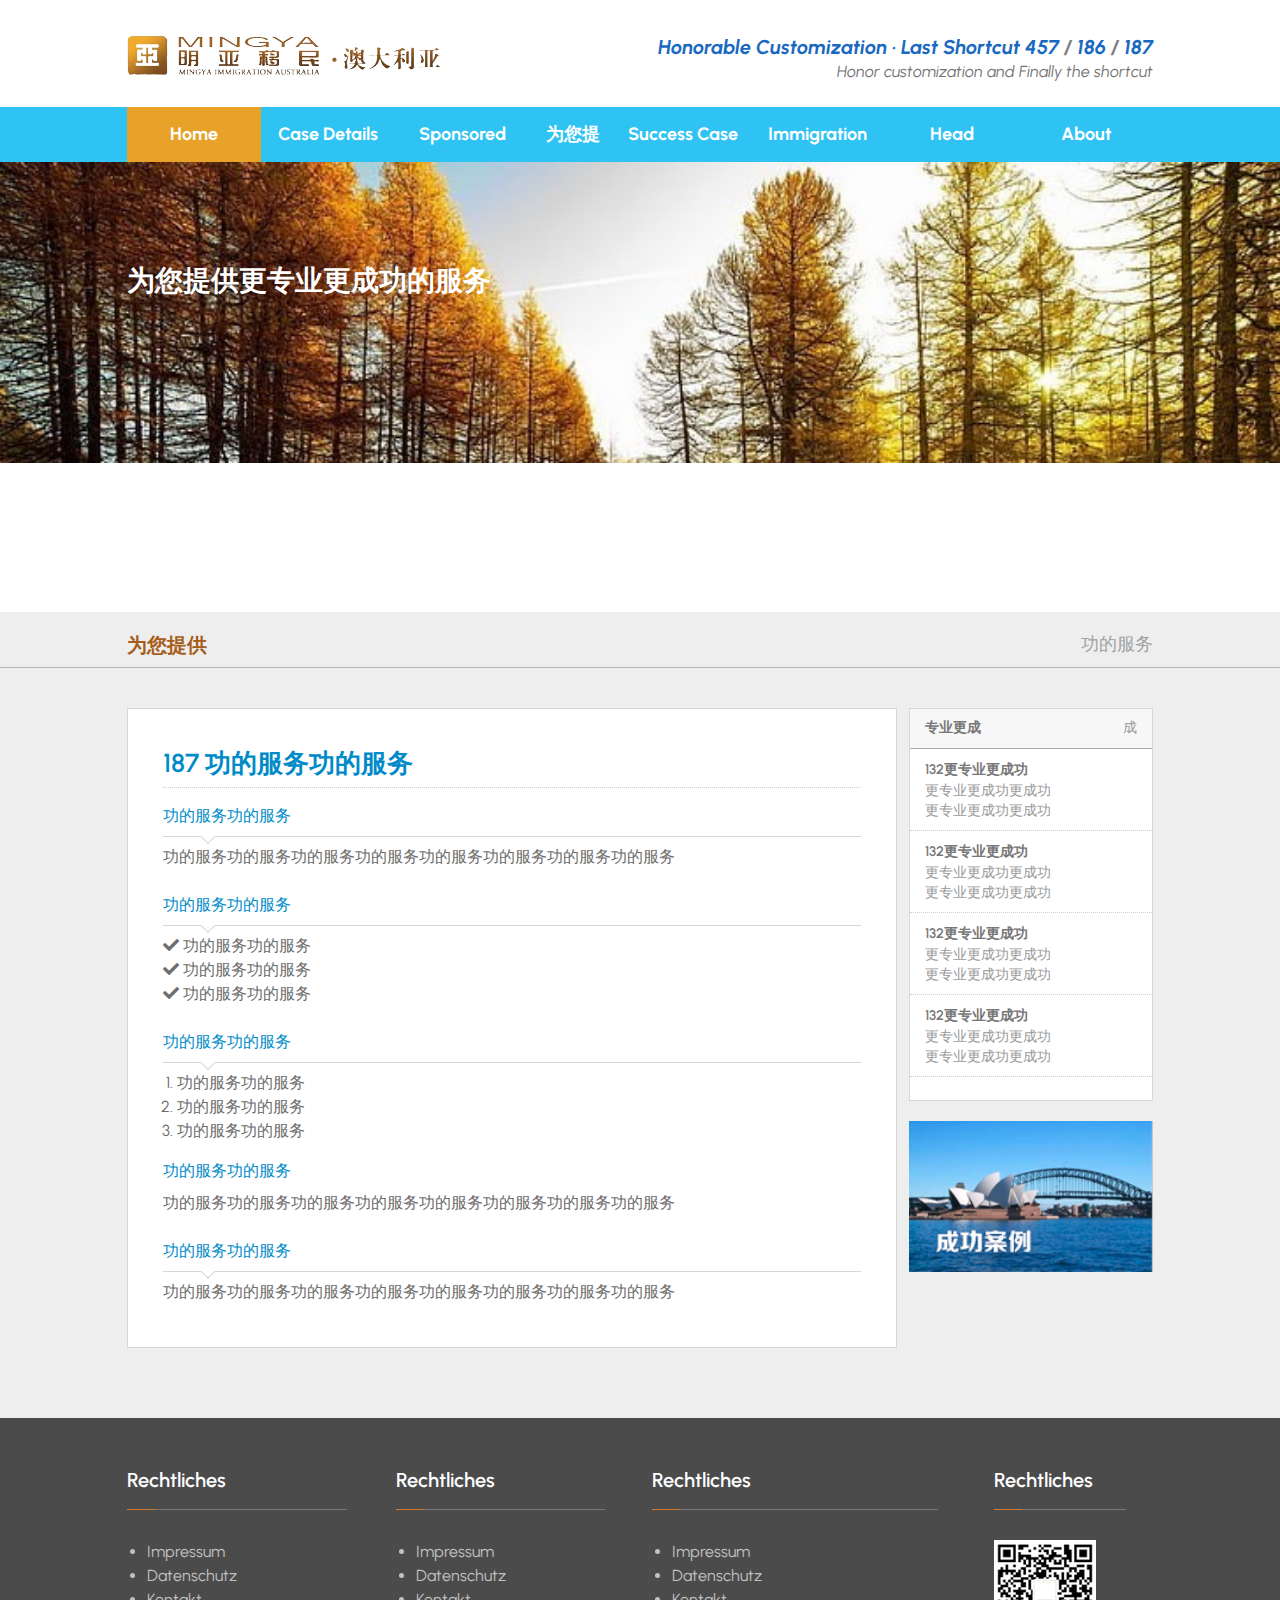
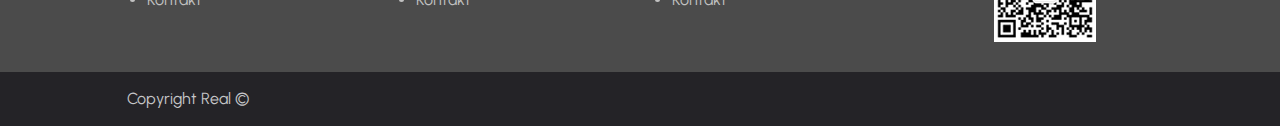
<file: immigration_details.html>
<!DOCTYPE html>
<html lang="en">
<head>
    <meta charset="UTF-8">
    <meta name="viewport" content="width=device-width, initial-scale=1.0">
    <title>Employer Sponsored Immigration_Details</title>
    <!-- Bootstrap CSS -->
    <link rel="stylesheet" href="https://cdn.jsdelivr.net/npm/bootstrap@5.0.2/dist/css/bootstrap.min.css">
    <!-- fontawesome CSS -->
    <link rel="stylesheet" href="https://cdnjs.cloudflare.com/ajax/libs/font-awesome/5.11.2/css/all.min.css">
    <!-- owlcarousel CSS -->
    <link rel="stylesheet" href="https://cdnjs.cloudflare.com/ajax/libs/OwlCarousel2/2.3.4/assets/owl.carousel.min.css">
    <link rel="stylesheet" href="assets/css/style.css">
</head>
<body>
    <div class="wrapper">
      <div class="container">
        <div class="header">
            <div class="header-logo"><img src="assets/images/headerlogo.png" alt=""></div>
            <div class="header-text1 fst-italic">
                <a href="#">Honorable Customization · Last Shortcut 457 <span class="text-7d7d7d">/</span> 186 <span class="text-7d7d7d">/</span> 187</a>
                <div class="text2">Honor customization and Finally the shortcut</div>
            </div>
            <div class="vector-mb-menu-icon d-flex d-md-none">
              <a href="javascript:void(0);" style="font-size:15px;" class="icon" onclick="myFunction()">
                <i class="fas fa-bars" style="color: #000000;"></i>
              </a>
            </div>
            <div class="vector-mb-menu">
              <a href="index.html">Home</a>
              <a href="casedetails.html">Case Details</a>
              <a href="sponsored.html">Sponsored</a>
              <a href="policy.html">Policy</a>
              <a href="successcase.html">Success Case</a>
              <a href="immigration_details.html">Immigration</a>
              <a href="head_page.html">Head</a>
            </div>
        </div>
      </div>
      <div class="navbar-bg d-none d-md-block">
          <div class="container">
              <!-- navbar -->
          <div class="topnav" id="myTopnav">
              <a href="index.html" class="active">Home</a> 
              <a href="casedetails.html">Case Details</a>
              <a href="sponsored.html">Sponsored</a>
              <div class="dropdown">
                <button class="dropbtn">为您提</button>
                <div class="dropdown-content">
                  <a href="policy.html">Policy</a>
                  <a href="#">为您</a>
                  <a href="#">为您</a>
                </div>
              </div> 
              <a href="successcase.html">Success Case</a>
              <a href="immigration_details.html">Immigration</a>
              <a href="head_page.html">Head</a>
              <a href="index.html">About</a>
              <a href="javascript:void(0);" style="font-size:15px;" class="icon" onclick="myFunction()">&#9776;</a>
          </div>
          </div>
      </div>
        <div class="section1">
            <div class="img1">
                <div class="container heading">为您提供更专业更成功的服务</div>
            </div>
        </div>
        <div class="main-content">
          <div class="section2-border">
            <div class="container">
                <div class="section2">
                    <div class="text1">为您提供</div>
                    <div class="text2">功的服务</div>
                </div>
            </div>
          </div>
          <div class="container">
            <div class="section3">
              <div class="row mx-auto w-100">
                <div class="col-lg-9 col-md-6 col-sm-6 col-12 pe-0 ps-md-0">
                  <div class="case-details-border">
                    <div class="case-details">
                      <div class="sponsor-text1 pb-1">187 功的服务功的服务</div>
                    </div>
                    <div class="immigration-details-border pb-2 pt-3">功的服务功的服务</div>
                    <div class="immigration-details-heading pb-2 pt-2">功的服务功的服务功的服务功的服务功的服务功的服务功的服务功的服务</div>
                    <div class="immigration-details-border pb-2 pt-3">功的服务功的服务</div>
                    <div class="immigration-details-heading pb-2 pt-2">
                      <ul class="immigration-ul">
                        <li><i class="fas fa-check" style="color: #6c6c6c;"></i> 功的服务功的服务</li>
                        <li><i class="fas fa-check" style="color: #6c6c6c;"></i> 功的服务功的服务</li>
                        <li><i class="fas fa-check" style="color: #6c6c6c;"></i> 功的服务功的服务</li>
                      </ul>
                    </div>
                    <div class="immigration-details-border pb-2 pt-3">功的服务功的服务</div>
                    <div class="immigration-details-heading pb-2 pt-2">
                      <ol class="immigration-ol">
                        <li>功的服务功的服务</li>
                        <li>功的服务功的服务</li>
                        <li>功的服务功的服务</li>
                      </ol>
                    </div>
                    <div class="immigration-details-text2 pb-2 pt-2">功的服务功的服务</div>
                    <div class="immigration-details-heading pb-2">功的服务功的服务功的服务功的服务功的服务功的服务功的服务功的服务</div>
                    <div class="immigration-details-border pb-2 pt-3">功的服务功的服务</div>
                    <div class="immigration-details-heading pb-2 pt-2">功的服务功的服务功的服务功的服务功的服务功的服务功的服务功的服务</div>
                  </div>
                </div>
                <div class="col-lg-3 col-md-6 col-sm-6 col-12 pe-0">
                    <div class="right-section">
                      <div class="right-head pt-2">
                        <div class="right-div">
                            <div class="text1">专业更成</div>
                            <div class="text2">成</div>
                        </div>
                      </div>
                      <div class="right-heading">
                        <div class="right-head-two">
                          <div class="right-div"><div class="text1">132更专业更成功</div></div>
                          <div class="right-div"><div class="text2">更专业更成功更成功</div></div>
                          <div class="right-div"><div class="text2">更专业更成功更成功</div></div>
                        </div>
                        <div class="right-head-two">
                          <div class="right-div"><div class="text1">132更专业更成功</div></div>
                          <div class="right-div"><div class="text2">更专业更成功更成功</div></div>
                          <div class="right-div"><div class="text2">更专业更成功更成功</div></div>
                        </div>
                        <div class="right-head-two">
                          <div class="right-div"><div class="text1">132更专业更成功</div></div>
                          <div class="right-div"><div class="text2">更专业更成功更成功</div></div>
                          <div class="right-div"><div class="text2">更专业更成功更成功</div></div>
                        </div>
                        <div class="right-head-two">
                          <div class="right-div"><div class="text1">132更专业更成功</div></div>
                          <div class="right-div"><div class="text2">更专业更成功更成功</div></div>
                          <div class="right-div"><div class="text2">更专业更成功更成功</div></div>
                        </div>
                      </div>
                    </div>
                    <div class="index-img3"><img src="assets/images/img3.png" class="w-100"></div>
                </div>
              </div>
            </div>
          </div>
        </div>
        <div class="footer-section">
            <div class="container">
              <div class="row w-100 mx-auto">
                <div class="col-lg-3 col-md-6 col-sm-12 col-12 ps-md-0">
                    <div class="st-footer-widget">
                      <h2 class="footer-title">Rechtliches</h2>
                      <ul class="ul-style">
                        <li><a href="#" target="_blank">Impressum</a></li>
                        <li><a href="#" target="_blank">Datenschutz</a></li>
                        <li><a href="#">Kontakt</a></li>
                      </ul>
                    </div>
                </div>
                <div class="col-lg-3 col-md-6 col-sm-12 col-12">
                    <div class="st-footer-widget">
                        <h2 class="footer-title">Rechtliches</h2>
                        <ul class="ul-style">
                          <li><a href="#" target="_blank">Impressum</a></li>
                          <li><a href="#" target="_blank">Datenschutz</a></li>
                          <li><a href="#">Kontakt</a></li>
                        </ul>
                    </div>
                </div>
                <div class="col-lg-4 col-md-6 col-sm-12 col-12">
                    <div class="st-footer-widget">
                        <h2 class="footer-title">Rechtliches</h2>
                        <ul class="ul-style">
                          <li><a href="#" target="_blank">Impressum</a></li>
                          <li><a href="#" target="_blank">Datenschutz</a></li>
                          <li><a href="#">Kontakt</a></li>
                        </ul>
                    </div>
                </div>
                <div class="col-lg-2 col-md-6 col-sm-12 col-12">
                    <div class="st-footer-widget">
                        <h2 class="footer-title">Rechtliches</h2>
                        <img src="assets/images/scan-img.png" alt="">
                    </div>
                </div>
              </div>
            </div>
        </div>
        <div class="copy-right">
          <div class="container">
              <div class="text1">Copyright Real &#169;</div>
          </div>
        </div>
    </div>

    <!-- Jquery CDN -->
    <script src="https://cdnjs.cloudflare.com/ajax/libs/jquery/3.4.1/jquery.min.js"></script>
    <!-- Bootstrap JS -->
    <script src="https://cdn.jsdelivr.net/npm/bootstrap@5.0.2/dist/js/bootstrap.bundle.min.js"></script>
    <!-- owlcarousel JS -->
    <script src="https://cdnjs.cloudflare.com/ajax/libs/OwlCarousel2/2.3.4/owl.carousel.min.js"></script>
    <script src="assets/js/script.js"></script>
</body>
</html>
</file>
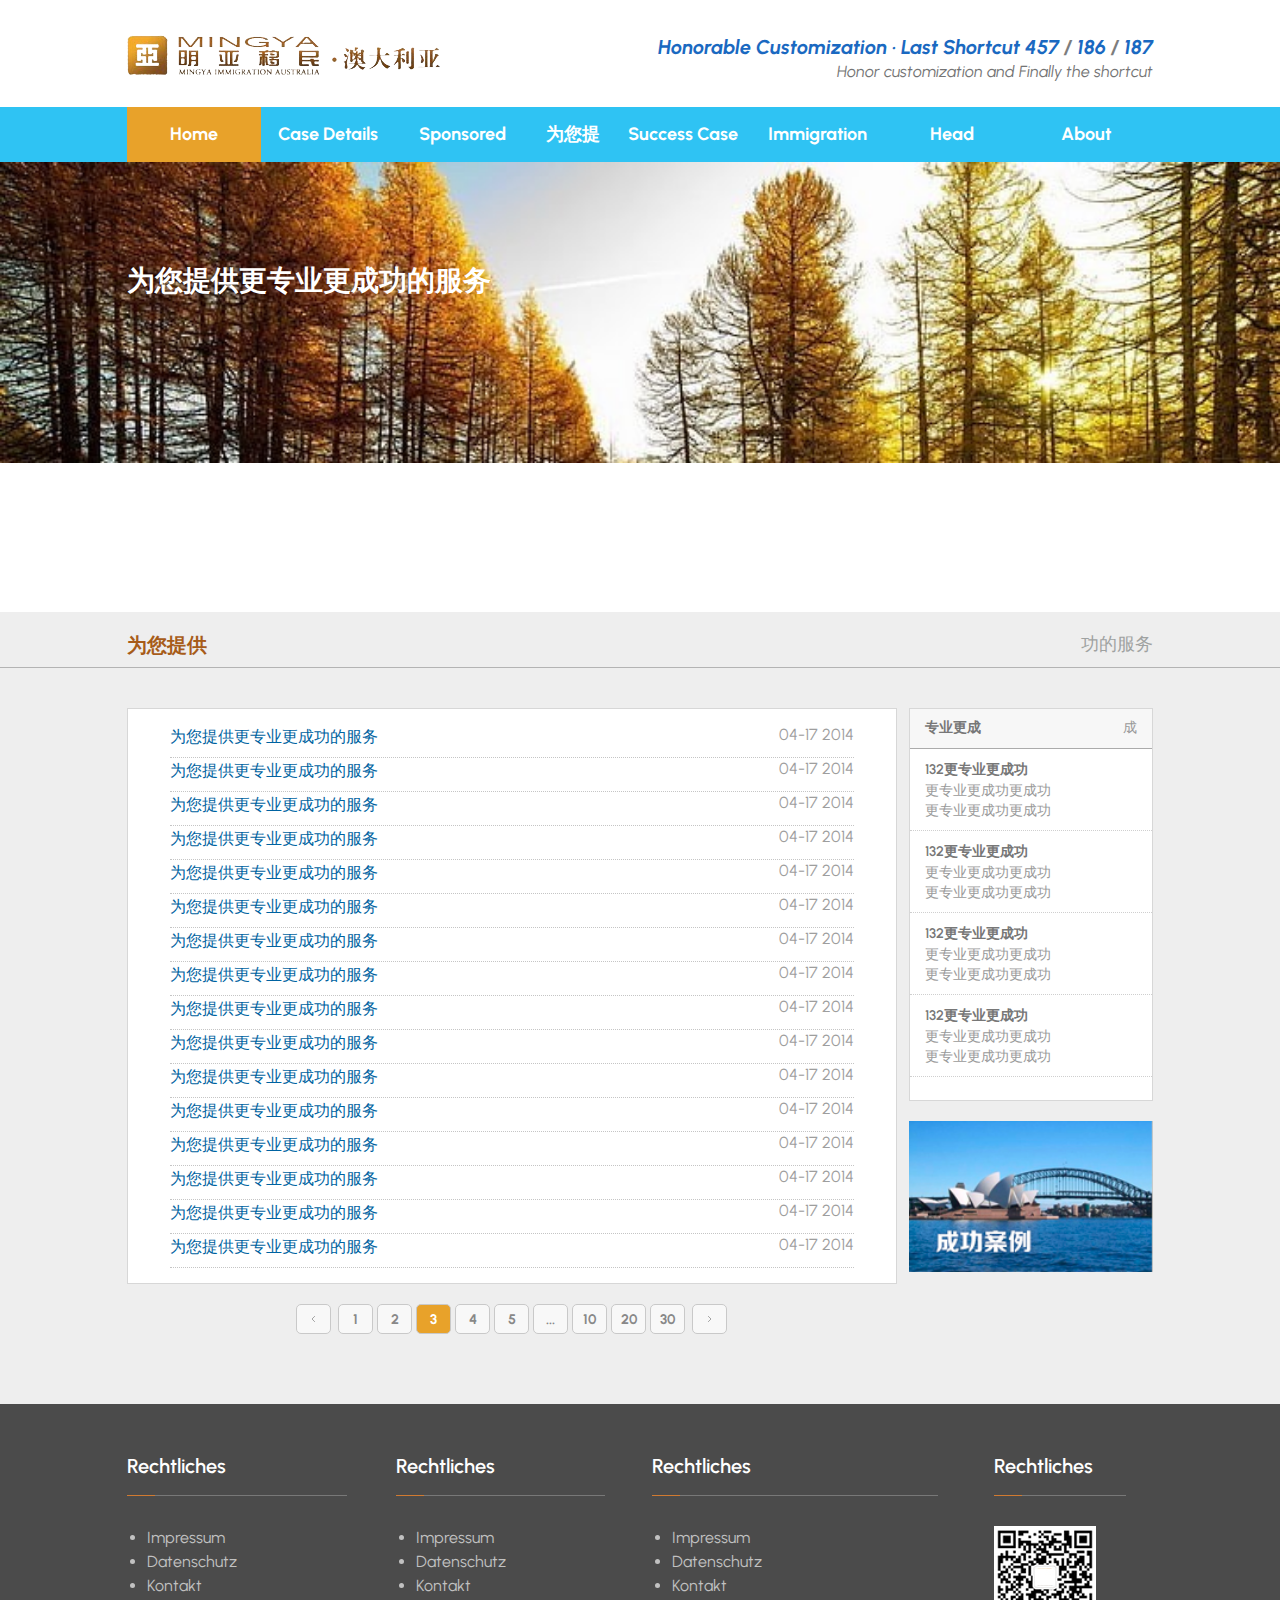
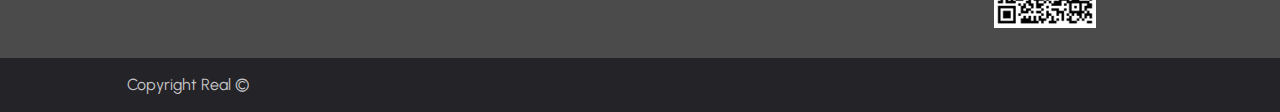
<file: policy.html>
<!DOCTYPE html>
<html lang="en">
<head>
    <meta charset="UTF-8">
    <meta name="viewport" content="width=device-width, initial-scale=1.0">
    <title>Interpretation of Immigration Policy</title>
    <!-- Bootstrap CSS -->
    <link rel="stylesheet" href="https://cdn.jsdelivr.net/npm/bootstrap@5.0.2/dist/css/bootstrap.min.css">
    <!-- fontawesome CSS -->
    <link rel="stylesheet" href="https://cdnjs.cloudflare.com/ajax/libs/font-awesome/5.11.2/css/all.min.css">
    <!-- owlcarousel CSS -->
    <link rel="stylesheet" href="https://cdnjs.cloudflare.com/ajax/libs/OwlCarousel2/2.3.4/assets/owl.carousel.min.css">
    <link rel="stylesheet" href="assets/css/style.css">
</head>
<body>
    <div class="wrapper">
      <div class="container">
        <div class="header">
            <div class="header-logo"><img src="assets/images/headerlogo.png" alt=""></div>
            <div class="header-text1 fst-italic">
                <a href="#">Honorable Customization · Last Shortcut 457 <span class="text-7d7d7d">/</span> 186 <span class="text-7d7d7d">/</span> 187</a>
                <div class="text2">Honor customization and Finally the shortcut</div>
            </div>
            <div class="vector-mb-menu-icon d-flex d-md-none">
              <a href="javascript:void(0);" style="font-size:15px;" class="icon" onclick="myFunction()">
                <i class="fas fa-bars" style="color: #000000;"></i>
              </a>
            </div>
            <div class="vector-mb-menu">
              <a href="index.html">Home</a>
              <a href="casedetails.html">Case Details</a>
              <a href="sponsored.html">Sponsored</a>
              <a href="policy.html">Policy</a>
              <a href="successcase.html">Success Case</a>
              <a href="immigration_details.html">Immigration</a>
              <a href="head_page.html">Head</a>
            </div>
        </div>
      </div>
      <div class="navbar-bg d-none d-md-block">
          <div class="container">
              <!-- navbar -->
          <div class="topnav" id="myTopnav">
              <a href="index.html" class="active">Home</a> 
              <a href="casedetails.html">Case Details</a>
              <a href="sponsored.html">Sponsored</a>
              <div class="dropdown">
                <button class="dropbtn">为您提</button>
                <div class="dropdown-content">
                  <a href="policy.html">Policy</a>
                  <a href="#">为您</a>
                  <a href="#">为您</a>
                </div>
              </div> 
              <a href="successcase.html">Success Case</a>
              <a href="immigration_details.html">Immigration</a>
              <a href="head_page.html">Head</a>
              <a href="index.html">About</a>
              <a href="javascript:void(0);" style="font-size:15px;" class="icon" onclick="myFunction()">&#9776;</a>
          </div>
          </div>
      </div>
        <div class="section1">
            <div class="img1">
                <div class="container heading">为您提供更专业更成功的服务</div>
            </div>
        </div>
        <div class="main-content">
          <div class="section2-border">
            <div class="container">
                <div class="section2">
                    <div class="text1">为您提供</div>
                    <div class="text2">功的服务</div>
                </div>
            </div>
          </div>
          <div class="container">
            <div class="section3">
              <div class="row mx-auto w-100">
                <div class="col-lg-9 col-md-6 col-sm-6 col-12 pe-0 ps-md-0">
                  <div class="policy-section1-div">
                    <div class="policy-section1">
                      <div class="heading">为您提供更专业更成功的服务</div>
                      <div class="date">04-17 2014</div>
                    </div>
                    <div class="policy-section1">
                      <div class="heading">为您提供更专业更成功的服务</div>
                      <div class="date">04-17 2014</div>
                    </div>
                    <div class="policy-section1">
                      <div class="heading">为您提供更专业更成功的服务</div>
                      <div class="date">04-17 2014</div>
                    </div>
                    <div class="policy-section1">
                      <div class="heading">为您提供更专业更成功的服务</div>
                      <div class="date">04-17 2014</div>
                    </div>
                    <div class="policy-section1">
                      <div class="heading">为您提供更专业更成功的服务</div>
                      <div class="date">04-17 2014</div>
                    </div>
                    <div class="policy-section1">
                      <div class="heading">为您提供更专业更成功的服务</div>
                      <div class="date">04-17 2014</div>
                    </div>
                    <div class="policy-section1">
                      <div class="heading">为您提供更专业更成功的服务</div>
                      <div class="date">04-17 2014</div>
                    </div>
                    <div class="policy-section1">
                      <div class="heading">为您提供更专业更成功的服务</div>
                      <div class="date">04-17 2014</div>
                    </div>
                    <div class="policy-section1">
                      <div class="heading">为您提供更专业更成功的服务</div>
                      <div class="date">04-17 2014</div>
                    </div>
                    <div class="policy-section1">
                      <div class="heading">为您提供更专业更成功的服务</div>
                      <div class="date">04-17 2014</div>
                    </div>
                    <div class="policy-section1">
                      <div class="heading">为您提供更专业更成功的服务</div>
                      <div class="date">04-17 2014</div>
                    </div>
                    <div class="policy-section1">
                      <div class="heading">为您提供更专业更成功的服务</div>
                      <div class="date">04-17 2014</div>
                    </div>
                    <div class="policy-section1">
                      <div class="heading">为您提供更专业更成功的服务</div>
                      <div class="date">04-17 2014</div>
                    </div>
                    <div class="policy-section1">
                      <div class="heading">为您提供更专业更成功的服务</div>
                      <div class="date">04-17 2014</div>
                    </div>
                    <div class="policy-section1">
                      <div class="heading">为您提供更专业更成功的服务</div>
                      <div class="date">04-17 2014</div>
                    </div>
                    <div class="policy-section1">
                      <div class="heading">为您提供更专业更成功的服务</div>
                      <div class="date">04-17 2014</div>
                    </div>
                  </div>
                  <div class="d-none d-md-block">
                    <div class="pagination">
                      <button class="btn">
                        <svg
                          xmlns="http://www.w3.org/2000/svg"
                          class="btn--icon"
                          fill="none"
                          viewBox="0 0 24 24"
                          stroke="currentColor"
                          stroke-width="2"
                        >
                          <path
                            stroke-linecap="round"
                            stroke-linejoin="round"
                            d="M15 19l-7-7 7-7"
                          />
                        </svg>
                      </button>
                      <div class="pages">
                        <a class="page">1</a>
                        <a class="page">2</a>
                        <a class="page active">3</a>
                        <a class="page">4</a>
                        <a class="page">5</a>
                        <a class="page">...</a>
                        <a class="page">10</a>
                        <a class="page">20</a>
                        <a class="page">30</a>
                      </div>
                      <button class="btn">
                        <svg
                          xmlns="http://www.w3.org/2000/svg" class="btn--icon" fill="none" viewBox="0 0 24 24" stroke="currentColor" stroke-width="2">
                          <path stroke-linecap="round" stroke-linejoin="round" d="M9 5l7 7-7 7" />
                        </svg>
                      </button>
                    </div>
                  </div>
                  <div class="d-block d-md-none">
                    <div class="pagination pb-4">
                      <button class="btn">
                        <svg
                          xmlns="http://www.w3.org/2000/svg"
                          class="btn--icon"
                          fill="none"
                          viewBox="0 0 24 24"
                          stroke="currentColor"
                          stroke-width="2"
                        >
                          <path
                            stroke-linecap="round"
                            stroke-linejoin="round"
                            d="M15 19l-7-7 7-7"
                          />
                        </svg>
                      </button>
                      <div class="pages">
                        <a class="page">1</a>
                        <a class="page">2</a>
                        <a class="page active">3</a>
                        <a class="page">5</a>
                        <a class="page">...</a>
                        <a class="page">30</a>
                      </div>
                      <button class="btn">
                        <svg
                          xmlns="http://www.w3.org/2000/svg" class="btn--icon" fill="none" viewBox="0 0 24 24" stroke="currentColor" stroke-width="2">
                          <path stroke-linecap="round" stroke-linejoin="round" d="M9 5l7 7-7 7" />
                        </svg>
                      </button>
                    </div>
                  </div>
                </div>
                <div class="col-lg-3 col-md-6 col-sm-6 col-12 pe-0">
                    <div class="right-section">
                      <div class="right-head pt-2">
                        <div class="right-div">
                            <div class="text1">专业更成</div>
                            <div class="text2">成</div>
                        </div>
                      </div>
                      <div class="right-heading">
                        <div class="right-head-two">
                          <div class="right-div"><div class="text1">132更专业更成功</div></div>
                          <div class="right-div"><div class="text2">更专业更成功更成功</div></div>
                          <div class="right-div"><div class="text2">更专业更成功更成功</div></div>
                        </div>
                        <div class="right-head-two">
                          <div class="right-div"><div class="text1">132更专业更成功</div></div>
                          <div class="right-div"><div class="text2">更专业更成功更成功</div></div>
                          <div class="right-div"><div class="text2">更专业更成功更成功</div></div>
                        </div>
                        <div class="right-head-two">
                          <div class="right-div"><div class="text1">132更专业更成功</div></div>
                          <div class="right-div"><div class="text2">更专业更成功更成功</div></div>
                          <div class="right-div"><div class="text2">更专业更成功更成功</div></div>
                        </div>
                        <div class="right-head-two">
                          <div class="right-div"><div class="text1">132更专业更成功</div></div>
                          <div class="right-div"><div class="text2">更专业更成功更成功</div></div>
                          <div class="right-div"><div class="text2">更专业更成功更成功</div></div>
                        </div>
                      </div>
                    </div>
                    <div class="index-img3"><img src="assets/images/img3.png" class="w-100"></div>
                </div>
              </div>
            </div>
          </div>
        </div>
        <div class="footer-section">
            <div class="container">
              <div class="row w-100 mx-auto">
                <div class="col-lg-3 col-md-6 col-sm-12 col-12 ps-md-0">
                    <div class="st-footer-widget">
                      <h2 class="footer-title">Rechtliches</h2>
                      <ul class="ul-style">
                        <li><a href="#" target="_blank">Impressum</a></li>
                        <li><a href="#" target="_blank">Datenschutz</a></li>
                        <li><a href="#">Kontakt</a></li>
                      </ul>
                    </div>
                </div>
                <div class="col-lg-3 col-md-6 col-sm-12 col-12">
                    <div class="st-footer-widget">
                        <h2 class="footer-title">Rechtliches</h2>
                        <ul class="ul-style">
                          <li><a href="#" target="_blank">Impressum</a></li>
                          <li><a href="#" target="_blank">Datenschutz</a></li>
                          <li><a href="#">Kontakt</a></li>
                        </ul>
                    </div>
                </div>
                <div class="col-lg-4 col-md-6 col-sm-12 col-12">
                    <div class="st-footer-widget">
                        <h2 class="footer-title">Rechtliches</h2>
                        <ul class="ul-style">
                          <li><a href="#" target="_blank">Impressum</a></li>
                          <li><a href="#" target="_blank">Datenschutz</a></li>
                          <li><a href="#">Kontakt</a></li>
                        </ul>
                    </div>
                </div>
                <div class="col-lg-2 col-md-6 col-sm-12 col-12">
                    <div class="st-footer-widget">
                        <h2 class="footer-title">Rechtliches</h2>
                        <img src="assets/images/scan-img.png" alt="">
                    </div>
                </div>
              </div>
            </div>
        </div>
        <div class="copy-right">
          <div class="container">
              <div class="text1">Copyright Real &#169;</div>
          </div>
        </div>
    </div>

    <!-- Jquery CDN -->
    <script src="https://cdnjs.cloudflare.com/ajax/libs/jquery/3.4.1/jquery.min.js"></script>
    <!-- Bootstrap JS -->
    <script src="https://cdn.jsdelivr.net/npm/bootstrap@5.0.2/dist/js/bootstrap.bundle.min.js"></script>
    <!-- owlcarousel JS -->
    <script src="https://cdnjs.cloudflare.com/ajax/libs/OwlCarousel2/2.3.4/owl.carousel.min.js"></script>
    <script src="assets/js/script.js"></script>
</body>
</html>
</file>
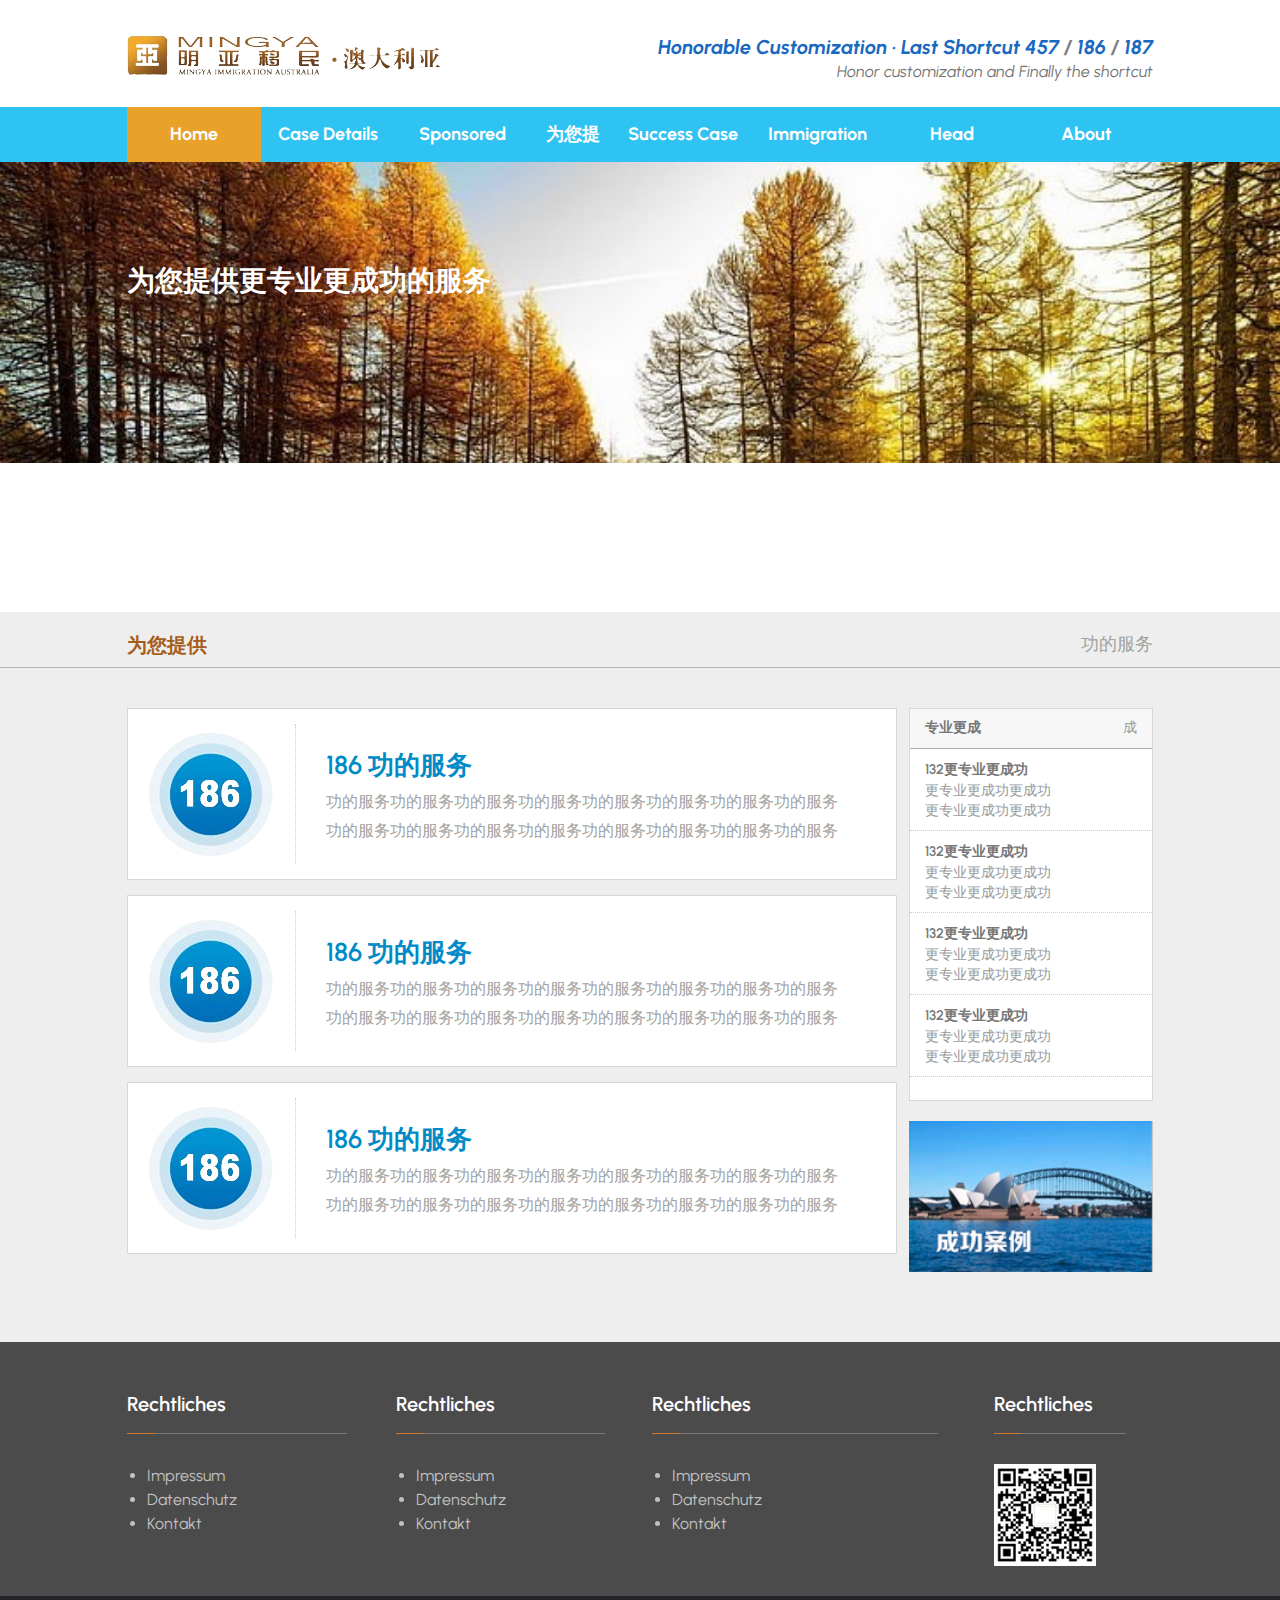
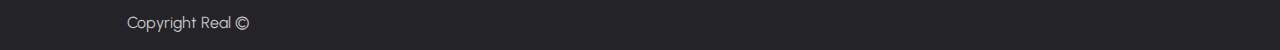
<file: sponsored.html>
<!DOCTYPE html>
<html lang="en">
<head>
    <meta charset="UTF-8">
    <meta name="viewport" content="width=device-width, initial-scale=1.0">
    <title>Employer Sponsored Immigration</title>
    <!-- Bootstrap CSS -->
    <link rel="stylesheet" href="https://cdn.jsdelivr.net/npm/bootstrap@5.0.2/dist/css/bootstrap.min.css">
    <!-- fontawesome CSS -->
    <link rel="stylesheet" href="https://cdnjs.cloudflare.com/ajax/libs/font-awesome/5.11.2/css/all.min.css">
    <!-- owlcarousel CSS -->
    <link rel="stylesheet" href="https://cdnjs.cloudflare.com/ajax/libs/OwlCarousel2/2.3.4/assets/owl.carousel.min.css">
    <link rel="stylesheet" href="assets/css/style.css">
</head>
<body>
    <div class="wrapper">
      <div class="container">
        <div class="header">
            <div class="header-logo"><img src="assets/images/headerlogo.png" alt=""></div>
            <div class="header-text1 fst-italic">
                <a href="#">Honorable Customization · Last Shortcut 457 <span class="text-7d7d7d">/</span> 186 <span class="text-7d7d7d">/</span> 187</a>
                <div class="text2">Honor customization and Finally the shortcut</div>
            </div>
            <div class="vector-mb-menu-icon d-flex d-md-none">
              <a href="javascript:void(0);" style="font-size:15px;" class="icon" onclick="myFunction()">
                <i class="fas fa-bars" style="color: #000000;"></i>
              </a>
            </div>
            <div class="vector-mb-menu">
              <a href="index.html">Home</a>
              <a href="casedetails.html">Case Details</a>
              <a href="sponsored.html">Sponsored</a>
              <a href="policy.html">Policy</a>
              <a href="successcase.html">Success Case</a>
              <a href="immigration_details.html">Immigration</a>
              <a href="head_page.html">Head</a>
            </div>
        </div>
      </div>
      <div class="navbar-bg d-none d-md-block">
          <div class="container">
              <!-- navbar -->
          <div class="topnav" id="myTopnav">
              <a href="index.html" class="active">Home</a> 
              <a href="casedetails.html">Case Details</a>
              <a href="sponsored.html">Sponsored</a>
              <div class="dropdown">
                <button class="dropbtn">为您提</button>
                <div class="dropdown-content">
                  <a href="policy.html">Policy</a>
                  <a href="#">为您</a>
                  <a href="#">为您</a>
                </div>
              </div> 
              <a href="successcase.html">Success Case</a>
              <a href="immigration_details.html">Immigration</a>
              <a href="head_page.html">Head</a>
              <a href="index.html">About</a>
              <a href="javascript:void(0);" style="font-size:15px;" class="icon" onclick="myFunction()">&#9776;</a>
          </div>
          </div>
      </div>
        <div class="section1">
            <div class="img1">
                <div class="container heading">为您提供更专业更成功的服务</div>
            </div>
        </div>
        <div class="main-content">
          <div class="section2-border">
            <div class="container">
                <div class="section2">
                    <div class="text1">为您提供</div>
                    <div class="text2">功的服务</div>
                </div>
            </div>
          </div>
          <div class="container">
            <div class="section3">
              <div class="row mx-auto w-100">
                <div class="col-lg-9 col-md-6 col-sm-6 col-12 pe-0 ps-md-0">
                  <div class="sponsor-head">
                    <div class="sponsored-maindiv">
                        <div class="sponsor-img"><img src="assets/images/sponsored.png" alt=""></div>
                    </div>
                    <div>
                      <div class="sponsor-text1">186 功的服务</div>
                      <div class="sponsor-text2">功的服务功的服务功的服务功的服务功的服务功的服务功的服务功的服务</div>
                      <div class="sponsor-text2">功的服务功的服务功的服务功的服务功的服务功的服务功的服务功的服务</div>
                    </div>
                  </div>
                  <div class="sponsor-head">
                      <div class="sponsored-maindiv">
                          <div class="sponsor-img"><img src="assets/images/sponsored.png" alt=""></div>
                      </div>
                      <div>
                        <div class="sponsor-text1">186 功的服务</div>
                        <div class="sponsor-text2">功的服务功的服务功的服务功的服务功的服务功的服务功的服务功的服务</div>
                        <div class="sponsor-text2">功的服务功的服务功的服务功的服务功的服务功的服务功的服务功的服务</div>
                      </div>
                  </div>
                  <div class="sponsor-head">
                    <div class="sponsored-maindiv">
                        <div class="sponsor-img"><img src="assets/images/sponsored.png" alt=""></div>
                    </div>
                    <div>
                      <div class="sponsor-text1">186 功的服务</div>
                      <div class="sponsor-text2">功的服务功的服务功的服务功的服务功的服务功的服务功的服务功的服务</div>
                      <div class="sponsor-text2">功的服务功的服务功的服务功的服务功的服务功的服务功的服务功的服务</div>
                    </div>
                  </div>
                </div>
                <div class="col-lg-3 col-md-6 col-sm-6 col-12 pe-0">
                    <div class="right-section">
                      <div class="right-head pt-2">
                        <div class="right-div">
                            <div class="text1">专业更成</div>
                            <div class="text2">成</div>
                        </div>
                      </div>
                      <div class="right-heading">
                        <div class="right-head-two">
                          <div class="right-div"><div class="text1">132更专业更成功</div></div>
                          <div class="right-div"><div class="text2">更专业更成功更成功</div></div>
                          <div class="right-div"><div class="text2">更专业更成功更成功</div></div>
                        </div>
                        <div class="right-head-two">
                          <div class="right-div"><div class="text1">132更专业更成功</div></div>
                          <div class="right-div"><div class="text2">更专业更成功更成功</div></div>
                          <div class="right-div"><div class="text2">更专业更成功更成功</div></div>
                        </div>
                        <div class="right-head-two">
                          <div class="right-div"><div class="text1">132更专业更成功</div></div>
                          <div class="right-div"><div class="text2">更专业更成功更成功</div></div>
                          <div class="right-div"><div class="text2">更专业更成功更成功</div></div>
                        </div>
                        <div class="right-head-two">
                          <div class="right-div"><div class="text1">132更专业更成功</div></div>
                          <div class="right-div"><div class="text2">更专业更成功更成功</div></div>
                          <div class="right-div"><div class="text2">更专业更成功更成功</div></div>
                        </div>
                      </div>
                    </div>
                    <div class="index-img3"><img src="assets/images/img3.png" class="w-100"></div>
                </div>
              </div>
            </div>
          </div>
        </div>
        <div class="footer-section">
            <div class="container">
              <div class="row w-100 mx-auto">
                <div class="col-lg-3 col-md-6 col-sm-12 col-12 ps-md-0">
                    <div class="st-footer-widget">
                      <h2 class="footer-title">Rechtliches</h2>
                      <ul class="ul-style">
                        <li><a href="#" target="_blank">Impressum</a></li>
                        <li><a href="#" target="_blank">Datenschutz</a></li>
                        <li><a href="#">Kontakt</a></li>
                      </ul>
                    </div>
                </div>
                <div class="col-lg-3 col-md-6 col-sm-12 col-12">
                    <div class="st-footer-widget">
                        <h2 class="footer-title">Rechtliches</h2>
                        <ul class="ul-style">
                          <li><a href="#" target="_blank">Impressum</a></li>
                          <li><a href="#" target="_blank">Datenschutz</a></li>
                          <li><a href="#">Kontakt</a></li>
                        </ul>
                    </div>
                </div>
                <div class="col-lg-4 col-md-6 col-sm-12 col-12">
                    <div class="st-footer-widget">
                        <h2 class="footer-title">Rechtliches</h2>
                        <ul class="ul-style">
                          <li><a href="#" target="_blank">Impressum</a></li>
                          <li><a href="#" target="_blank">Datenschutz</a></li>
                          <li><a href="#">Kontakt</a></li>
                        </ul>
                    </div>
                </div>
                <div class="col-lg-2 col-md-6 col-sm-12 col-12">
                    <div class="st-footer-widget">
                        <h2 class="footer-title">Rechtliches</h2>
                        <img src="assets/images/scan-img.png" alt="">
                    </div>
                </div>
              </div>
            </div>
        </div>
        <div class="copy-right">
          <div class="container">
              <div class="text1">Copyright Real &#169;</div>
          </div>
        </div>
    </div>

    <!-- Jquery CDN -->
    <script src="https://cdnjs.cloudflare.com/ajax/libs/jquery/3.4.1/jquery.min.js"></script>
    <!-- Bootstrap JS -->
    <script src="https://cdn.jsdelivr.net/npm/bootstrap@5.0.2/dist/js/bootstrap.bundle.min.js"></script>
    <!-- owlcarousel JS -->
    <script src="https://cdnjs.cloudflare.com/ajax/libs/OwlCarousel2/2.3.4/owl.carousel.min.js"></script>
    <script src="assets/js/script.js"></script>
</body>
</html>
</file>
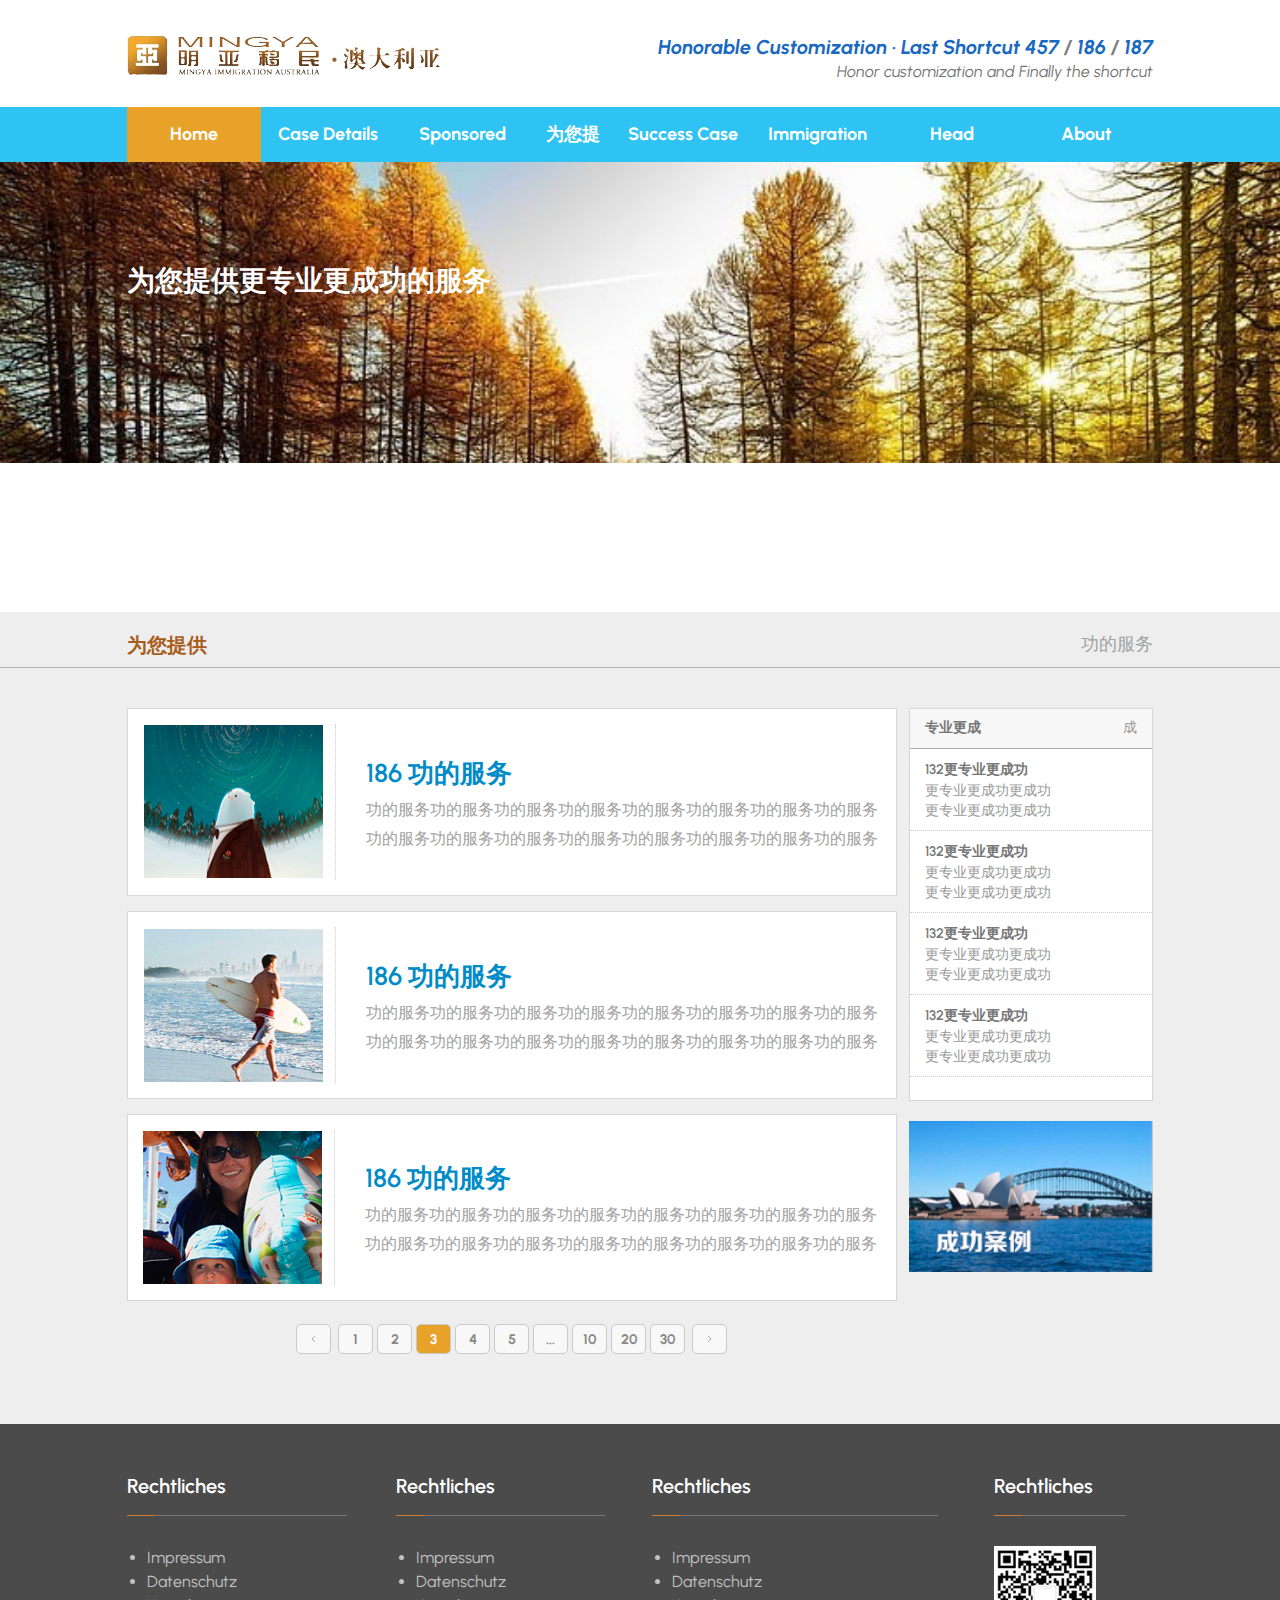
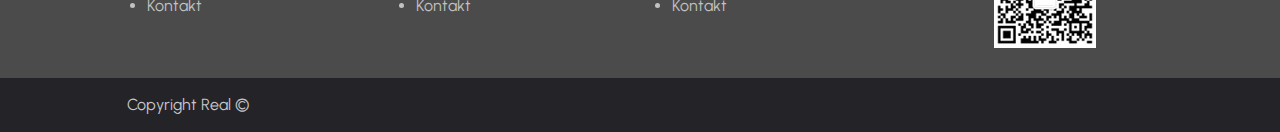
<file: successcase.html>
<!DOCTYPE html>
<html lang="en">
<head>
    <meta charset="UTF-8">
    <meta name="viewport" content="width=device-width, initial-scale=1.0">
    <title>Success Case</title>
    <!-- Bootstrap CSS -->
    <link rel="stylesheet" href="https://cdn.jsdelivr.net/npm/bootstrap@5.0.2/dist/css/bootstrap.min.css">
    <!-- fontawesome CSS -->
    <link rel="stylesheet" href="https://cdnjs.cloudflare.com/ajax/libs/font-awesome/5.11.2/css/all.min.css">
    <!-- owlcarousel CSS -->
    <link rel="stylesheet" href="https://cdnjs.cloudflare.com/ajax/libs/OwlCarousel2/2.3.4/assets/owl.carousel.min.css">
    <link rel="stylesheet" href="assets/css/style.css">
</head>
<body>
    <div class="wrapper">
      <div class="container">
        <div class="header">
            <div class="header-logo"><img src="assets/images/headerlogo.png" alt=""></div>
            <div class="header-text1 fst-italic">
                <a href="#">Honorable Customization · Last Shortcut 457 <span class="text-7d7d7d">/</span> 186 <span class="text-7d7d7d">/</span> 187</a>
                <div class="text2">Honor customization and Finally the shortcut</div>
            </div>
            <div class="vector-mb-menu-icon d-flex d-md-none">
              <a href="javascript:void(0);" style="font-size:15px;" class="icon" onclick="myFunction()">
                <i class="fas fa-bars" style="color: #000000;"></i>
              </a>
            </div>
            <div class="vector-mb-menu">
              <a href="index.html">Home</a>
              <a href="casedetails.html">Case Details</a>
              <a href="sponsored.html">Sponsored</a>
              <a href="policy.html">Policy</a>
              <a href="successcase.html">Success Case</a>
              <a href="immigration_details.html">Immigration</a>
              <a href="head_page.html">Head</a>
            </div>
        </div>
    </div>
    <div class="navbar-bg d-none d-md-block">
        <div class="container">
            <!-- navbar -->
        <div class="topnav" id="myTopnav">
            <a href="index.html" class="active">Home</a> 
            <a href="casedetails.html">Case Details</a>
            <a href="sponsored.html">Sponsored</a>
            <div class="dropdown">
              <button class="dropbtn">为您提</button>
              <div class="dropdown-content">
                <a href="policy.html">Policy</a>
                <a href="#">为您</a>
                <a href="#">为您</a>
              </div>
            </div> 
            <a href="successcase.html">Success Case</a>
            <a href="immigration_details.html">Immigration</a>
            <a href="head_page.html">Head</a>
            <a href="index.html">About</a>
            <a href="javascript:void(0);" style="font-size:15px;" class="icon" onclick="myFunction()">&#9776;</a>
        </div>
        </div>
    </div>
        <div class="section1">
            <div class="img1">
                <div class="container heading">为您提供更专业更成功的服务</div>
            </div>
        </div>
        <div class="main-content">
          <div class="section2-border">
            <div class="container">
                <div class="section2">
                    <div class="text1">为您提供</div>
                    <div class="text2">功的服务</div>
                </div>
            </div>
          </div>
          <div class="container">
            <div class="section3">
              <div class="row mx-auto w-100">
                <div class="col-lg-9 col-md-6 col-sm-6 col-12 pe-0 ps-md-0">
                  <div class="sponsor-head">
                    <div class="sponsored-maindiv">
                        <div class="sponsor-img"><img src="assets/images/successcase/img1.png" alt=""></div>
                    </div>
                    <div>
                      <div class="sponsor-text1">186 功的服务</div>
                      <div class="sponsor-text2">功的服务功的服务功的服务功的服务功的服务功的服务功的服务功的服务</div>
                      <div class="sponsor-text2">功的服务功的服务功的服务功的服务功的服务功的服务功的服务功的服务</div>
                    </div>
                  </div>
                  <div class="sponsor-head">
                      <div class="sponsored-maindiv">
                          <div class="sponsor-img"><img src="assets/images/successcase/img2.png" alt=""></div>
                      </div>
                      <div>
                        <div class="sponsor-text1">186 功的服务</div>
                        <div class="sponsor-text2">功的服务功的服务功的服务功的服务功的服务功的服务功的服务功的服务</div>
                        <div class="sponsor-text2">功的服务功的服务功的服务功的服务功的服务功的服务功的服务功的服务</div>
                      </div>
                  </div>
                  <div class="sponsor-head">
                    <div class="sponsored-maindiv">
                        <div class="sponsor-img"><img src="assets/images/successcase/img3.png" alt=""></div>
                    </div>
                    <div>
                      <div class="sponsor-text1">186 功的服务</div>
                      <div class="sponsor-text2">功的服务功的服务功的服务功的服务功的服务功的服务功的服务功的服务</div>
                      <div class="sponsor-text2">功的服务功的服务功的服务功的服务功的服务功的服务功的服务功的服务</div>
                    </div>
                  </div>
                  <div class="d-none d-md-block">
                    <div class="pagination pt-2">
                      <button class="btn">
                        <svg
                          xmlns="http://www.w3.org/2000/svg"
                          class="btn--icon"
                          fill="none"
                          viewBox="0 0 24 24"
                          stroke="currentColor"
                          stroke-width="2"
                        >
                          <path
                            stroke-linecap="round"
                            stroke-linejoin="round"
                            d="M15 19l-7-7 7-7"
                          />
                        </svg>
                      </button>
                      <div class="pages">
                        <a class="page">1</a>
                        <a class="page">2</a>
                        <a class="page active">3</a>
                        <a class="page">4</a>
                        <a class="page">5</a>
                        <a class="page">...</a>
                        <a class="page">10</a>
                        <a class="page">20</a>
                        <a class="page">30</a>
                      </div>
                      <button class="btn">
                        <svg
                          xmlns="http://www.w3.org/2000/svg" class="btn--icon" fill="none" viewBox="0 0 24 24" stroke="currentColor" stroke-width="2">
                          <path stroke-linecap="round" stroke-linejoin="round" d="M9 5l7 7-7 7" />
                        </svg>
                      </button>
                    </div>
                  </div>
                  <div class="d-block d-md-none">
                    <div class="pagination pb-4">
                      <button class="btn">
                        <svg
                          xmlns="http://www.w3.org/2000/svg"
                          class="btn--icon"
                          fill="none"
                          viewBox="0 0 24 24"
                          stroke="currentColor"
                          stroke-width="2"
                        >
                          <path
                            stroke-linecap="round"
                            stroke-linejoin="round"
                            d="M15 19l-7-7 7-7"
                          />
                        </svg>
                      </button>
                      <div class="pages">
                        <a class="page">1</a>
                        <a class="page">2</a>
                        <a class="page active">3</a>
                        <a class="page">5</a>
                        <a class="page">...</a>
                        <a class="page">30</a>
                      </div>
                      <button class="btn">
                        <svg
                          xmlns="http://www.w3.org/2000/svg" class="btn--icon" fill="none" viewBox="0 0 24 24" stroke="currentColor" stroke-width="2">
                          <path stroke-linecap="round" stroke-linejoin="round" d="M9 5l7 7-7 7" />
                        </svg>
                      </button>
                    </div>
                  </div>
                </div>
                <div class="col-lg-3 col-md-6 col-sm-6 col-12 pe-0">
                    <div class="right-section">
                      <div class="right-head pt-2">
                        <div class="right-div">
                            <div class="text1">专业更成</div>
                            <div class="text2">成</div>
                        </div>
                      </div>
                      <div class="right-heading">
                        <div class="right-head-two">
                          <div class="right-div"><div class="text1">132更专业更成功</div></div>
                          <div class="right-div"><div class="text2">更专业更成功更成功</div></div>
                          <div class="right-div"><div class="text2">更专业更成功更成功</div></div>
                        </div>
                        <div class="right-head-two">
                          <div class="right-div"><div class="text1">132更专业更成功</div></div>
                          <div class="right-div"><div class="text2">更专业更成功更成功</div></div>
                          <div class="right-div"><div class="text2">更专业更成功更成功</div></div>
                        </div>
                        <div class="right-head-two">
                          <div class="right-div"><div class="text1">132更专业更成功</div></div>
                          <div class="right-div"><div class="text2">更专业更成功更成功</div></div>
                          <div class="right-div"><div class="text2">更专业更成功更成功</div></div>
                        </div>
                        <div class="right-head-two">
                          <div class="right-div"><div class="text1">132更专业更成功</div></div>
                          <div class="right-div"><div class="text2">更专业更成功更成功</div></div>
                          <div class="right-div"><div class="text2">更专业更成功更成功</div></div>
                        </div>
                      </div>
                    </div>
                    <div class="index-img3"><img src="assets/images/img3.png" class="w-100"></div>
                </div>
              </div>
            </div>
          </div>
        </div>
        <div class="footer-section">
            <div class="container">
              <div class="row w-100 mx-auto">
                <div class="col-lg-3 col-md-6 col-sm-12 col-12 ps-md-0">
                    <div class="st-footer-widget">
                      <h2 class="footer-title">Rechtliches</h2>
                      <ul class="ul-style">
                        <li><a href="#" target="_blank">Impressum</a></li>
                        <li><a href="#" target="_blank">Datenschutz</a></li>
                        <li><a href="#">Kontakt</a></li>
                      </ul>
                    </div>
                </div>
                <div class="col-lg-3 col-md-6 col-sm-12 col-12">
                    <div class="st-footer-widget">
                        <h2 class="footer-title">Rechtliches</h2>
                        <ul class="ul-style">
                          <li><a href="#" target="_blank">Impressum</a></li>
                          <li><a href="#" target="_blank">Datenschutz</a></li>
                          <li><a href="#">Kontakt</a></li>
                        </ul>
                    </div>
                </div>
                <div class="col-lg-4 col-md-6 col-sm-12 col-12">
                    <div class="st-footer-widget">
                        <h2 class="footer-title">Rechtliches</h2>
                        <ul class="ul-style">
                          <li><a href="#" target="_blank">Impressum</a></li>
                          <li><a href="#" target="_blank">Datenschutz</a></li>
                          <li><a href="#">Kontakt</a></li>
                        </ul>
                    </div>
                </div>
                <div class="col-lg-2 col-md-6 col-sm-12 col-12">
                    <div class="st-footer-widget">
                        <h2 class="footer-title">Rechtliches</h2>
                        <img src="assets/images/scan-img.png" alt="">
                    </div>
                </div>
              </div>
            </div>
        </div>
        <div class="copy-right">
          <div class="container">
              <div class="text1">Copyright Real &#169;</div>
          </div>
        </div>
    </div>

    <!-- Jquery CDN -->
    <script src="https://cdnjs.cloudflare.com/ajax/libs/jquery/3.4.1/jquery.min.js"></script>
    <!-- Bootstrap JS -->
    <script src="https://cdn.jsdelivr.net/npm/bootstrap@5.0.2/dist/js/bootstrap.bundle.min.js"></script>
    <!-- owlcarousel JS -->
    <script src="https://cdnjs.cloudflare.com/ajax/libs/OwlCarousel2/2.3.4/owl.carousel.min.js"></script>
    <script src="assets/js/script.js"></script>
</body>
</html>
</file>
<file: assets/css/style.css>
@import url('https://fonts.googleapis.com/css2?family=Urbanist:ital,wght@0,100;0,200;0,300;0,400;0,500;0,600;0,700;0,800;0,900;1,100;1,200;1,300;1,400;1,500;1,600;1,700;1,800;1,900&display=swap');

*{
    padding: 0px;
    margin: 0px;
    box-sizing: border-box;
}

body {
    font-family: 'Urbanist', sans-serif;
}

.text-7d7d7d{
  color: #7d7d7d;
}

.container{
    max-width: 1050px;
}

.header .header-text1 a{
    text-decoration: none;
    font-size: 20px;
    color: #1a69c1;
    font-weight: bold;
}

.header{
    display: flex;
    justify-content: space-between;
    align-items: center;
    padding-top: 25px;
    padding-bottom: 20px;
}

.vector-mb-menu-icon {
  position: absolute;
  right: 10px;
  top: 10px;
}
.vector-mb-menu {
  position: absolute;
  top: -1000px;
  left: -12px;
  background-color: #ff7e00;
  display: flex;
  flex-direction: column;
  transition: 0.5s all;
  gap: 3px;
  z-index: 10;
  width: calc(100% + 24px);
}
.header {
  position: relative;
  z-index: 100;
}
.header.active .vector-mb-menu {
  top: 168px;
}
.vector-mb-menu a {
  padding: 10px;
  text-decoration: none;
  color: #fff;
}

.header .text2{
  line-height: normal;
  text-align: end;
  color: #747474;
  font-weight: 400;
}
/* header navbar style  */

.topnav {
    /* overflow: hidden; */
    display: flex;
}
  
  .topnav a {
    flex: 1;
    display: block;
    color: #fff !important;
    text-align: center;
    padding: 14px 12px;
    text-decoration: none;
    font-size: 18px;
    font-weight: bold;
  }
  
  .pages .active {
    background-color: #e8a22a !important;
    color: white;
  }
  
  .topnav .icon {
    display: none;
  }
  
  .dropdown {
    float: left;
    /* overflow: hidden; */
  }
  
  .dropdown .dropbtn {
    font-size: 18px;    
    border: none;
    outline: none;
    color: white !important;
    padding: 14px 16px;
    background-color: inherit;
    margin: 0;
    font-weight: 600;
  }
  
  .dropdown-content {
    display: none;
    position: absolute;
    background-color: #fff;
    /* min-width: 117px; */
    width: 100%;
    box-shadow: 0px 8px 16px 0px rgba(0,0,0,0.2);
    z-index: 1;
    border: 1px solid #e8a22a;
  }
  
  .dropdown-content a {
    float: none;
    color: #000 !important;
    padding: 12px 16px;
    text-decoration: none;
    display: block;
    text-align: left;
  }
  
  .topnav a:hover, .dropdown:hover .dropbtn {
    background-color: #e8a22a;
    color: white;
  }
  
  .dropdown-content a:hover {
    background-color: #e8a22a;
    color: black;
  }
  
  .dropdown:hover .dropdown-content {
    display: block;
  }

.navbar-bg{
    background-color: #2fc3f3;
}

/* index page style  */

.section1 .img1{
    background-image: url("../images/img1.jpg");
    background-repeat: no-repeat;
    background-size: 100%;
    min-height: 50vh;
}

.section1 .heading{
    color: #fff;
    font-size: 28px;
    padding-top: 100px;
    font-weight: bold;
    line-height: normal;
}

.footer-section {
    padding-top: 50px;
    padding-bottom: 30px;
    background-color: #4b4b4b;
  }
  
  .ul-style {
    padding-left: 20px;
    color: #c1c1c1;
  }
  
  .footer-title {
    font-size: 20px;
    position: relative;
    padding-bottom: 17px;
    margin: 0;
    margin-bottom: 30px;
    color: #fff;
    font-weight: 600;
    width: 90%;
    border-bottom: 1px solid #787878;
  }
  
  .footer-title:before {
    content: "";
    position: absolute;
    height: 1px;
    width: 100%;
    max-width: 28px;
    background-color: #d07a31;
    bottom: -1px;
    left: 0;
  }
  
  .ul-style a {
    text-decoration: none;
    color: #c1c1c1;

  }

.main-content{
    background-color: #eee;
    padding-bottom: 50px;
}

.section2-border{
    border-bottom: 1px solid #b3b3b3;
    padding-top: 20px;
    padding-bottom: 8px;
}

.section2{
    display: flex;
    justify-content: space-between;
}

.box{
    display: flex;
    gap: 10px;
    padding-bottom: 8px;
    align-items: baseline;
}

.box-maindiv{
    background: #fff;
    padding: 25px;
    position: relative;
    border: 1px solid #dedede;
    margin-bottom: 20px;
}

.box-fd8500{
    background: #fd8500;
    display: inline-block;
    padding: 1px 12px;
    border-radius: 2px;
    position: absolute;
    top: 4px;
    right: 0;
    color: #fff;
    font-weight: 400;
    cursor: pointer;
}

.section3{
  padding-top: 40px;
  padding-bottom: 20px;
}

.pagination {
  display: flex;
  align-items: center;
  justify-content: center;
  gap: 7px;
  margin-top: 10px;
}

.pages {
  display: flex;
  flex-direction: row;
  gap: 4px;
  font-weight: bold;
  font-size: 14px;
}
.page {
  height: 40px;
  width: 40px;
  border-radius: 5px;
  cursor: pointer;
  display: flex;
  align-items: center;
  justify-content: center;
  gap: 10px;
}
.page:hover {
  background-color: #e8a22a;
  color: #fff;
  border: none;
}

.topnav .active {
  background-color: #e8a22a;
  color: #fff;
}

.page,
.pagination .btn {
  background-color: #f8f8f8;
  border: 1px solid #c9c9c9;
  height: 30px;
  width: 35px;
  border-radius: 5px;
  cursor: pointer;
  color: #888888;
  display: flex;
  align-items: center;
  text-decoration: none;
  justify-content: center;
}
.btn:hover {
  background-color: #e8a22a;
}
.btn--icon {
  height: 24px;
  width: 24px;
  stroke: #888888;
}
.btn--icon:hover {
  stroke: #888888;
}

.right-div{
    display: flex;
    justify-content: space-between;
    margin: 0px 15px;
}

.right-section{
  border: 1px solid #d7d7d7;
}

.right-div .text1{
    color: #777777;
    font-size: 14px;
    font-weight: 600;
}

.right-div .text2{
  color: #9a9a9a;
  font-size: 14px;
  font-weight: 400;
  line-height: normal;
  padding-top: 2px;
}

.right-head{
    border-bottom: 1px solid #ababab;
    padding-bottom: 10px;
    background-color: #f7f7f7;
}

.right-head-two{
    background: #fff;
    padding-top: 10px;
    border-bottom: 1px dotted #cfcfcf;
    padding-bottom: 10px;
}

.right-heading{
    padding-bottom: 23px;
    background: #fff !important;
}
.section2 .text1{
  color: #a75c19;
  font-size: 20px;
  font-weight: bold;
  line-height: normal;
}

.section2 .text2{
  font-size: 18px;
  font-weight: 500;
  line-height: normal;
  color: #9fa2a1;
}

.immigration-details-border,
.immigration-details-text2,
.box-maindiv .box .text1{
    color: #008cc9;
    font-weight: 400;
}

.box-maindiv .box .text-9ea0a2{
  color: #9ea0a2;
  line-height: normal;
}

.index-img3{
  padding-top: 20px;
}

.copy-right{
    background-color: #242327;
    padding: 15px;
}

.copy-right .text1{
    color: #c6c6c8;
}

/* policy page style  */

.policy-section1{
    display: flex;
    justify-content: space-between;
    border-bottom: 1px dotted #c5c5c5;
    padding-bottom: 8px;
    padding-top: 1px;
}

.policy-section1-div{
  background-color: #fff;
  border: 1px solid #d7d7d7;
  padding: 15px 42px;
  margin-bottom: 20px;
}

.policy-section1 .heading{
  color: #0063a1;
  font-weight: 400;
}

.policy-section1 .date{
  color: #9e9e9e;
  line-height: normal;
}

/* Sponsored style */

.sponsored-maindiv .sponsor-img img{
    border-right: 1px dotted #cecece;
    padding-right: 10px;
}

.sponsor-head{
  display: flex;
  align-items: center;
  gap: 30px;
  background-color: #fff;
  padding: 15px;
  border: 1px solid #d7d7d7;
  margin-bottom: 15px;
}

.sponsor-text1{
  color: #008bc8;
  font-weight: 600;
  font-size: 26px;
}

.sponsor-text2{
  color: #a1a1a1;
  padding-top: 5px;
}

/* case details style */

.case-details{
  border-bottom: 1px dotted #cfcfcf;
}

.case-details-border{
  background-color: #fff;
  border: 1px solid #d7d7d7;
  padding: 35px;
}

.case-details-text2{
  font-size: 14px;
  color: #9ea1a0;
  line-height: normal;
  padding-bottom: 10px;
}

.case-details-img{
  padding-top: 20px;
}

.immigration-details-heading,
.case-details-heading{
  color: #6c6c6c;
  font-weight: 400;
}

.immigration-details-border{
  position: relative;
  border-bottom: 1px solid #d7d7d7;
}

.immigration-details-border::before {
    background: #fff;
    content: "";
    height: 10px;
    left: 40px;
    position: absolute;
    top: 44px;
    transform: rotate(-45deg);
    width: 10px;
    z-index: 9;
    border-bottom: 1px solid #d7d7d7;
    border-left: 1px solid #d7d7d7;
}

.immigration-ul{
  padding-left: 0px;
  list-style-type: none;
  margin-bottom: 0px
}

.immigration-ol{
  padding-left: 14px;
  margin-bottom: 0px
}

.model-form .form-control{
    height: 25px;
    border-radius: 0px;
    border-color: #bfbfbf;
}

.modal-body .time{
  width: 50px;
}

.flex-time{
  display: flex;
  gap: 10px;
  text-align: center;
}

.modal-footer{
    justify-content: center;
    padding: 0.75rem;
    border-top: 1px dotted #dee2e6;
}

.modal-footer .btn{
  background-color: #fd8500;
  color: #fff;
}

.motdel-group .btn{
  border: 1px solid #bfbfbf;
  height: 25px;
  font-size: 14px;
  border-radius: 0px;
  display: flex;
  justify-content: center;
  align-items: center;
}

.motdel-group .btn.dropdown-toggle{
  background-color: #d8d8d8;
}

.modal-content{
  border-radius: 0px;
  border: 2px solid #0083d7;
}

.modal-header{
  background-color: #0083d7;
  border-radius: 0px;
  color: #fff;
  font-weight: 600;
}

.modal-body span{
  color: red;
}

.modal-body label{
  font-size: 14px;
  color: #454545;
  border-radius: 0px;
}

.model-form textarea{
  height: 100% !important;
}

/* head page  */

.main-content .text-6f6f6f{
  font-size: 20px;
  font-weight: 400;
}

.more-plus{
  background: #bdbdbd;
  display: inline-block;
  padding: 0px 6px;
  border-radius: 50%;
}

.more-plus-head span{
  text-decoration: none;
  color: #bdbdbd;
  font-weight: 600;
}

.head_page_heading{
  display: flex;
  justify-content: space-between;
  padding-top: 20px;
}

.head_section1{
  display: flex;
  justify-content: space-between;
  background-color: #fff;
  padding: 20px;
  margin-top: 20px;
}

.head_page_section2{
  max-width: 260px;
}

.head_section2_text1{
  color: #008bc8;
  font-weight: 600;
  font-size: 18px;
}

.head_section2_text2{
  color: #a1a1a1;
  padding-top: 5px;
  font-size: 14px;
  max-width: 120px;
}

.head_page_section2{
  border-right: 1px dotted #cecece;
  padding-right: 12px;
}

.head_page{
   gap: 0 !important; 
}

.head_page_section3{
  display: flex;
  flex-direction: column;
  align-items: center;
  border-right: 1px dotted #cecece;
  padding-right: 30px;
}

.head_page_section5_box{
  display: flex;
  align-items: center;
  gap: 30px;
}

.head_page_section4_heading{
  border-top: 1px solid #d7d7d7;
  padding-top: 6px;
  margin-top: 5px;
}

.head_page_section4_heading ul{
  color: #7c7c7c;
  padding-left: 16px;
  margin-bottom: 0px;
}

.section5-page-head{
  background-color: #fff;
  padding: 15px;
  height: 319px;
}

.head-right-section{
  border: none;
  display: flex;
  justify-content: space-between;
  margin-top: 30px;
}

.head_page_button a{
  text-decoration: none;
  color: #fff;
  background: #eb9900;
  display: inline-block;
  padding: 12px 70px;
}
/* header navbar media query */
@media screen and (max-width: 600px) {
    .topnav a:not(:first-child), .dropdown .dropbtn {
      display: none;
    }
    .topnav a.icon {
      float: right;
      display: block;
    }
}
  
@media screen and (max-width: 600px) {
    .topnav.responsive {position: relative;}
    .topnav.responsive .icon {
        position: absolute;
        right: 0;
        top: 0;
    }
    .topnav.responsive a {
        float: none;
        display: block;
        text-align: left;
    }
    .topnav.responsive .dropdown {float: none;}
    .topnav.responsive .dropdown-content {position: relative;}
    .topnav.responsive .dropdown .dropbtn {
        display: block;
        width: 100%;
        text-align: left;
    }
}

@media screen and (max-width: 767px) {
    .header-logo img{
      width: 100%;
    }

    .header{
      flex-direction: column;
      line-height: normal;
    }

    .header .text2{
      text-align: left;
    }

    .section1 .img1{
      background-size: 100% 100%;
      min-height: 30vh;
    }

    .head_section1{
      flex-direction: column;
      text-align: center;
    }

    .head_page_seciton1{
      padding-bottom: 20px;
    }

    .head_page_section5_box{
      flex-wrap: wrap;
    }
    .sponsor-head{
      flex-direction: column;
    }

    .head_page_section3,
    .head_page_section2{
      border: none;
    }

    .head_page_button a{
      padding: 12px 28px;
    }

    .section5-page-head{
      height: 87%;
    }

    .case-details-img img{
      width: 100%;
    }

    .sponsored-maindiv .sponsor-img img{
      border: none;
    }

    .sponsor-text1{
      text-align: center;
    }
}
</file>
